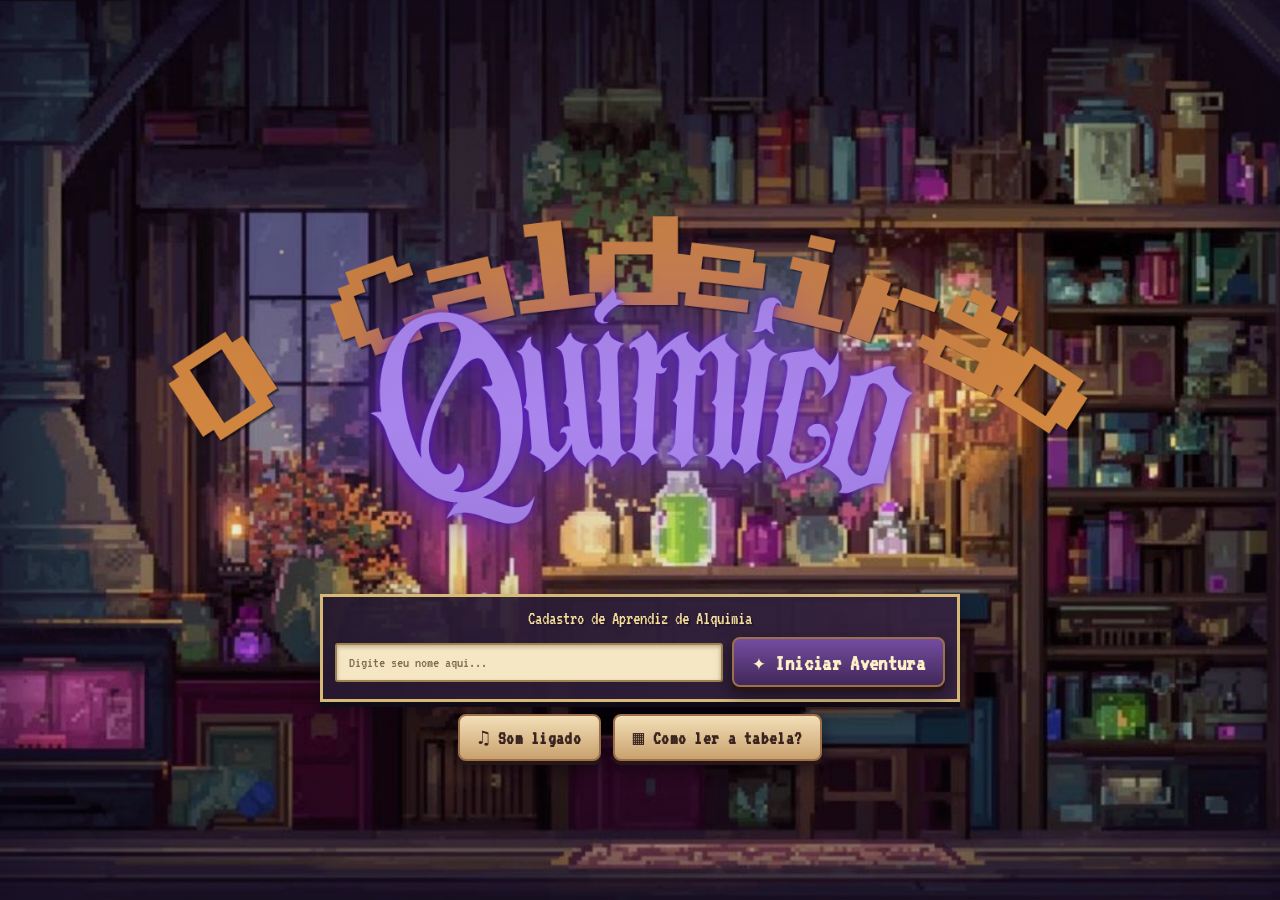
<file: index.html>
<!doctype html>
<html lang="pt-BR">
<head>
  <meta charset="utf-8">
  <meta name="viewport" content="width=device-width, initial-scale=1">
  <meta name="theme-color" content="#17102e">
  <title>O Caldeirão Químico</title>
  <link rel="stylesheet" href="css/main.css">
  <link rel="stylesheet" href="css/story-overrides.css">
  <link rel="stylesheet" href="css/grimoire-layout.css">
  <link rel="stylesheet" href="css/reward-scenes.css?v=closed-layer-fix-20261013">
</head>
<body>
  <main id="app" aria-live="polite"></main>
  <template id="spark-template"><i class="spark" aria-hidden="true"></i></template>
  <script type="module" src="js/app.js?v=closed-layer-fix-20261013"></script>
</body>
</html>
</file>
<file: css/main.css>
@import url('https://fonts.googleapis.com/css2?family=IM+Fell+English:ital@0;1&family=Nunito:wght@500;700;900&family=VT323&display=swap');
:root{--paper:#f1dfb4;--ink:#402a1d;--wine:#633039;--wood:#56351f;--gold:#bd8c3d;--font:'Nunito',system-ui,sans-serif;--book:'IM Fell English',Georgia,serif}*{box-sizing:border-box}body{margin:0;background:#211710;color:var(--ink);font-family:var(--font)}button{font:inherit;cursor:pointer}button:focus-visible{outline:3px solid #f5cc67;outline-offset:3px}.story,.scene{min-height:100svh;overflow:hidden}.scene{position:relative;isolation:isolate;background:radial-gradient(ellipse at 52% 18%,#6b765d,#34483f 39%,#211914 85%)}.scene:after{content:"";position:absolute;z-index:8;inset:0;pointer-events:none;background:radial-gradient(ellipse at 50% 45%,transparent 38%,#120b0790 100%);mix-blend-mode:multiply}.top{position:absolute;z-index:20;top:0;left:0;right:0;display:flex;align-items:center;justify-content:space-between;gap:14px;padding:13px 20px;color:#f6e6bd;text-shadow:0 2px #28160f;font-weight:900}.top button{border:1px solid #d6ac68;background:#41291dbb;border-radius:999px;padding:6px 14px;color:inherit}.chapter-progress{color:#eed17c;letter-spacing:3px}.top button.muted{opacity:.55}.room-art{position:absolute;z-index:0;inset:0;background-image:linear-gradient(#1d171025,#1d171055),url('../static/images/fundo3.png');background-position:center 50%;background-repeat:no-repeat;background-size:cover;filter:saturate(.82) sepia(.12)}.chapter-scene{--chapter-color:#c98cff}.chapter-scene:before{content:"";position:absolute;z-index:0;inset:0;background:radial-gradient(ellipse at 50% 80%,color-mix(in srgb,var(--chapter-color) 17%,transparent),transparent 59%);pointer-events:none;transition:1s}.room-prop{position:absolute;z-index:2;object-fit:contain;mix-blend-mode:multiply;filter:drop-shadow(4px 7px 3px #100a0877);pointer-events:none}.shelf-prop{right:5%;top:5%;width:clamp(120px,18vw,245px);height:44vh}.candles-prop{left:2%;top:4%;width:clamp(85px,13vw,170px);height:39vh}.clock-prop{right:21%;top:6%;width:clamp(54px,8vw,108px);height:18vh}.rose-prop{left:5%;bottom:18%;width:clamp(56px,8vw,105px);height:19vh}.decor-prop{right:5%;bottom:17%;width:clamp(90px,13vw,174px);height:24vh}.broom-prop{right:1%;bottom:24%;width:clamp(70px,9vw,122px);height:30vh;transform:rotate(-16deg)}.pumpkin-prop{left:16%;bottom:8%;width:clamp(48px,6vw,78px);height:13vh}.cauldron-decor{left:41%;bottom:10%;width:clamp(88px,13vw,170px);height:28vh;opacity:.92}.hero{position:absolute;z-index:4;bottom:8%;width:clamp(158px,23vw,305px);height:clamp(158px,23vw,305px);object-fit:contain;mix-blend-mode:multiply;filter:drop-shadow(8px 11px 4px #170e0c85);transition:transform .9s,filter .7s;transform-origin:center bottom}.luna{left:14%;animation:breathe 3s ease-in-out infinite}.guest{right:8%;transform:translateX(55vw) scale(.5);opacity:0}.guest.entered{opacity:1;transform:translateX(0) scale(1);animation:breathe 2.5s ease-in-out infinite}.talking{filter:drop-shadow(0 0 12px #f5d687) drop-shadow(8px 11px 4px #170e0c85)}.story-letter{position:absolute;z-index:6;left:38%;top:28%;width:100px;opacity:0;transform:translateY(30px) rotate(-9deg);transition:.7s;filter:drop-shadow(4px 6px #25150e99)}.story-letter img{width:100%}.story-letter span{position:absolute;inset:36% 4% auto;text-align:center;font:italic 12px var(--book);color:#542d1f}.story-letter.visible{opacity:1;transform:translateY(0) rotate(-9deg);animation:letterFloat 2s 3}.pot-wrap{position:absolute;z-index:5;left:50%;bottom:15%;width:clamp(140px,21vw,255px);height:clamp(140px,21vw,255px);transform:translateX(-50%);transition:transform 1.1s,bottom 1.1s;display:grid;place-items:center}.pot{width:100%;height:100%;object-fit:contain;filter:drop-shadow(0 10px 6px #100a0a99);transition:filter .3s}.pot-wrap.zoom{transform:translateX(-50%) scale(1.2);bottom:17%}.pot.react{animation:shake .16s 4}.pot.success{filter:drop-shadow(0 0 32px #ffe06d) drop-shadow(0 10px 6px #100a0a99)}.pot.fail{filter:drop-shadow(0 0 26px #999)}.bubble{position:absolute;width:12px;height:12px;border-radius:50%;background:#c6e57b;box-shadow:0 0 12px #d7ee90;top:12%;left:34%;animation:bubble 1.7s infinite;pointer-events:none}.bubble-b{left:63%;top:8%;width:17px;height:17px;animation-delay:.8s}.book-button{position:absolute;z-index:7;left:calc(50% + 92px);bottom:31%;width:clamp(48px,7vw,82px);height:clamp(48px,7vw,82px);object-fit:contain;filter:drop-shadow(3px 5px 3px #170e0c);cursor:pointer}.book-ready{animation:bookHop 1s infinite}.book-label{position:absolute;z-index:7;left:calc(50% + 78px);bottom:27%;border:2px solid #59391f;background:#f0d694;color:#402a1d;border-radius:14px;padding:5px 10px;font-weight:900;opacity:0;pointer-events:none;transition:.3s}.book-label.visible{opacity:1;pointer-events:auto}.speech{position:absolute;z-index:12;left:50%;bottom:3%;width:min(760px,88%);transform:translateX(-50%);padding:15px 22px;border:3px solid #8b6238;border-radius:26px 26px 14px;background:linear-gradient(125deg,#f8e9c0,#dfc38b);box-shadow:0 8px #44291a;color:#3d291c;cursor:pointer}.speech:after{content:"";position:absolute;left:20%;top:-20px;border:12px solid transparent;border-bottom-color:#8b6238}.speaker{display:block;font:700 20px var(--book);color:#6d3132}.speech p{margin:4px 0;line-height:1.4;font-weight:700}.next{float:right;font-size:.8rem;color:#82553a}.hidden{display:none!important}.focus .room-prop{filter:blur(2px) brightness(.65);transition:filter .7s}.focus .hero{filter:brightness(.84) drop-shadow(8px 11px 4px #170e0c85)}.focus .pot{filter:drop-shadow(0 0 26px color-mix(in srgb,var(--chapter-color) 85%,white)) drop-shadow(0 10px 6px #100a0a99)}.focus .pot-wrap{transform:translateX(-50%) scale(1.32);bottom:18%}.booklayer,.lesson-overlay{position:absolute;z-index:30;inset:0;display:grid;place-items:center;background:#1e120bd9;opacity:0;pointer-events:none;transition:.35s;backdrop-filter:blur(5px)}.booklayer.open,.lesson-overlay.open{opacity:1;pointer-events:auto}.grimoire,.lesson-book{width:min(1220px,96vw);height:min(780px,94svh);display:grid;grid-template-columns:minmax(280px,.8fr) minmax(480px,1.4fr);transform:scale(.88) translateY(25px);transition:.4s;filter:drop-shadow(12px 15px 12px #110b09)}.open .grimoire,.lesson-overlay.open .lesson-book{transform:scale(1) translateY(0)}.page,.lesson-copy{position:relative;overflow:auto;padding:clamp(19px,3vw,38px);background:linear-gradient(105deg,#e0c389,#f7eac4 12%,#edd7a4 94%,#c49c62);color:#432c1d}.recipe-page,.lesson-copy{border-radius:18px 4px 4px 18px;box-shadow:inset -13px 0 #8d683f}.table-page,.lesson-map{border-radius:4px 18px 18px 4px;box-shadow:inset 13px 0 #8d683f}.page:before,.lesson-copy:before{content:"";position:absolute;inset:0;pointer-events:none;opacity:.16;background:repeating-linear-gradient(0deg,transparent 0 29px,#8b653d 30px 31px)}.page>*{position:relative}.page h2,.lesson-copy h2{font:700 clamp(27px,3vw,42px)/.98 var(--book);color:#642e31;margin:0 0 12px}.page h3{font:700 19px var(--book);margin:20px 0 5px}.eyebrow{margin:0 0 8px;color:#815237;font:italic 15px var(--book)}.ink{font:italic 17px/1.5 var(--book);color:#583a29}.lesson-callout{margin:18px 0;padding:13px 15px;background:#e6c98eaa;border-left:4px solid #8e6336;font:15px/1.5 var(--book)}.chosen{min-height:44px;display:flex;gap:7px;align-items:center;flex-wrap:wrap}.ingredient-chip{border:2px solid #6e4630;border-radius:999px;background:#f1d993;padding:6px 12px;color:#432c1d;font-weight:900}.ingredient-chip small{font-size:17px}.empty-ingredients,.map-hint{font-size:13px;color:#674c36}.pot-mini{height:105px;display:flex;align-items:center;justify-content:center;gap:8px}.pot-mini img{width:95px;height:95px;object-fit:contain}.pot-mini span{margin-left:-20px;margin-top:-20px;padding:8px;border:2px solid #5d4834;border-radius:50%;background:#f5d66e;font-weight:900}.mix{margin-top:8px;border:0;background:#6b3830;color:#f7e5b4;border-radius:7px;padding:12px 18px;font-weight:900;box-shadow:0 4px #40221e}.mix:disabled{opacity:.48;cursor:not-allowed}.close{position:absolute;z-index:2;right:14px;top:10px;border:0;background:#e5c991;color:#704537;border-radius:50%;width:34px;height:34px;font-size:24px}.periodic,.lesson-map{display:grid;grid-template-columns:repeat(18,minmax(20px,1fr));grid-template-rows:repeat(6,minmax(48px,1fr));gap:4px}.periodic{margin:14px 0}.element{min-width:0;position:relative;overflow:hidden;padding:2px;border:1px solid #826444;border-radius:5px;background:linear-gradient(145deg,#fff4ce,var(--family-color) 75%);color:#332418;text-align:center;box-shadow:inset 0 -4px #755b3c55;font-family:var(--book);transition:.15s}.element:hover{z-index:1;transform:scale(1.14);box-shadow:0 4px 9px #49321f77}.element.selected,.element.lesson-selected{outline:3px solid #6e4037;outline-offset:1px;filter:saturate(1.5)}.element .n{display:block;text-align:left;font:8px var(--font)}.element b{display:block;font:bold clamp(13px,1.4vw,19px) var(--book);line-height:1}.element small{display:block;overflow:hidden;white-space:nowrap;text-overflow:ellipsis;font:7px var(--font)}.info{min-height:66px;padding:10px 13px;background:#e6c98eaa;border-left:4px solid #8e6336;font:14px/1.45 var(--book)}.focus-card{position:absolute;z-index:4;right:27%;top:25%;width:112px;height:138px;padding:12px;background:linear-gradient(145deg,#f6e8bd,#d8bd80);border:5px solid #6d5032;box-shadow:5px 8px #1d120e88;text-align:center;transform:scale(.6);opacity:.7;transition:1s}.focus-card.zoomed{transform:scale(1.6);opacity:1;box-shadow:0 0 45px #f8dc73}.focus-card span,.focus-card strong,.focus-card small,.focus-card em{display:block}.focus-card span{text-align:left}.focus-card strong{font:900 53px var(--book)}.focus-card small{font:14px var(--book)}.focus-card em{font:italic 12px var(--book)}.lesson-overlay{z-index:32}.lesson-book{height:min(740px,90svh)}.lesson-copy{padding-top:clamp(30px,5vw,60px)}.lesson-copy p{font:16px/1.6 var(--book)}.lesson-map{padding:30px 22px;align-content:center;background:linear-gradient(105deg,#f1ddae,#d8bd80);grid-template-rows:repeat(6,58px)}.lesson-map .element small{display:none}.story .tutorial-scene{background-color:#314138}.focus .focus-card{z-index:5}.result{position:absolute;z-index:40;inset:0;display:grid;place-items:center;padding:18px;background:#2b160cbb;text-align:center;opacity:0;pointer-events:none;transition:.4s;backdrop-filter:blur(4px)}.result.show{opacity:1;pointer-events:auto}.card{width:min(590px,94vw);max-height:91svh;overflow:auto;padding:clamp(20px,4vw,34px);background:linear-gradient(#f5e7be,#dabc81);border:8px double #805133;box-shadow:0 13px #29150d}.card h2{font:700 clamp(34px,6vw,48px) var(--book);margin:0;color:#672d31}.card p{font:600 16px/1.45 var(--book)}.card button{border:0;border-radius:7px;background:#68362f;color:#fae8b8;padding:12px 17px;font-weight:900;box-shadow:0 4px #351c19}.prize{display:block;margin:7px auto;width:clamp(85px,14vh,130px);height:clamp(85px,14vh,130px);object-fit:contain;filter:drop-shadow(0 7px 6px #613d2a77)}.learning-note{padding:10px;background:#ead3a4;border-radius:8px;font-size:14px!important}.comic-result{height:100px;display:flex;align-items:center;justify-content:center;gap:12px;font:italic 19px var(--book);color:#812f35}.comic-result img{height:95px;max-width:110px;object-fit:contain;filter:drop-shadow(0 5px 4px #51351c55)}.ingredient-fly{position:absolute;z-index:16;left:44%;bottom:38%;width:65px;height:72px;opacity:0;pointer-events:none}.ingredient-fly img{width:100%;height:100%;object-fit:contain}.ingredient-fly b{position:absolute;inset:40% 0 auto;text-align:center;font-weight:900;color:#37241a}.ingredient-fly.fly{animation:ingredientFlight 1s ease-in forwards}.reaction-word{position:absolute;z-index:17;left:47%;bottom:47%;font:900 32px var(--book);color:#ffe585;text-shadow:3px 3px #673527;opacity:0;pointer-events:none}.reaction-word.show{animation:popword .7s}.opening{min-height:100svh}.cover{position:relative;min-height:100svh;overflow:hidden;display:grid;place-items:center;background:linear-gradient(90deg,#20150c66,#20150c11 45%,#20150c66),var(--cover) center/cover}.cover:after{content:"";position:absolute;inset:0;box-shadow:inset 0 0 100px 35px #170d0b99;background:linear-gradient(0deg,#1c110aa0,transparent 65%)}.cover-glow{position:absolute;inset:0;background:radial-gradient(circle at 48% 45%,#f9df8b38,transparent 44%);z-index:1}.title-book{position:relative;z-index:5;width:min(590px,57vw);margin-left:27%;padding:clamp(25px,4vw,45px);text-align:center;color:#4a2a1d;background:linear-gradient(105deg,#d8b979,#f7e7b9 15%,#e5c98e);border:11px double #70442b;box-shadow:11px 12px #24150d,inset 0 0 25px #9a7243;transform:rotate(-1deg)}.title-book p{font:italic 16px var(--book);margin:0}.title-book h1{font:700 clamp(36px,6.5vw,76px)/.82 var(--book);color:#672d31;text-shadow:2px 2px #f5d887;margin:13px 0}.title-book .cover-sub{font:italic 16px var(--book)}.title-book button{display:block;margin:20px auto 10px;padding:13px 22px;border:5px solid #43291b;border-radius:7px;background:linear-gradient(#986037,#62371f);box-shadow:0 5px #2c170d;color:#f8e3a6;font:700 18px var(--book)}.title-book small{font:italic 12px var(--book);color:#674331}.cover-luna{position:absolute;z-index:4;left:4%;bottom:2%;width:min(31vw,370px);height:78vh;display:flex;align-items:end}.cover-luna img{width:100%;height:100%;object-fit:contain;object-position:bottom;mix-blend-mode:multiply;filter:drop-shadow(9px 12px 6px #10080699);animation:breathe 3s infinite}.shelf-prop,.candles-prop,.clock-prop,.rose-prop,.decor-prop,.broom-prop,.pumpkin-prop,.cauldron-decor{transition:filter .6s,transform .6s}.story .tutorial-scene .speech{bottom:4%}.story .tutorial-scene .focus-card{right:27%;top:25%}@keyframes breathe{50%{transform:translateY(-8px)}}@keyframes letterFloat{50%{transform:translateY(-15px) rotate(4deg)}}@keyframes bubble{to{transform:translateY(-60px) scale(.6);opacity:0}}@keyframes bookHop{50%{transform:translateY(-8px) rotate(-8deg)}}@keyframes shake{25%,75%{transform:rotate(-5deg)}50%{transform:rotate(5deg)}}@keyframes ingredientFlight{0%{opacity:0;transform:translate(-150px,45px) scale(.4)}20%{opacity:1;transform:translate(-90px,-10px) scale(1.1)}65%{opacity:1;transform:translate(10px,-60px)}100%{opacity:0;transform:translate(0,45px) scale(.3)}}@keyframes popword{25%{opacity:1;transform:scale(1.3) rotate(-8deg)}100%{opacity:0;transform:translateY(-40px)}}
@media(max-width:800px){.top{padding:10px 12px;font-size:12px}.room-art{background-size:auto 100%;background-position:center}.hero{width:clamp(125px,32vw,225px);height:clamp(125px,32vw,225px);bottom:14%}.luna{left:1%}.guest{right:1%}.pot-wrap{bottom:20%;width:clamp(125px,37vw,210px);height:clamp(125px,37vw,210px)}.pot-wrap.zoom,.focus .pot-wrap{bottom:21%}.cauldron-decor{display:none}.book-button{left:calc(50% + 55px);bottom:35%}.book-label{left:calc(50% + 41px);bottom:31%;font-size:12px}.speech{bottom:2%;width:95%;padding:13px 15px}.speech p{font-size:14px}.grimoire,.lesson-book{width:98vw;height:96svh;grid-template-columns:1fr;grid-template-rows:minmax(235px,.78fr) minmax(370px,1.22fr)}.page,.lesson-copy{border-radius:14px 14px 3px 3px!important;padding:18px 18px 14px;box-shadow:inset 0 -9px #8d683f}.table-page,.lesson-map{border-radius:3px 3px 14px 14px!important;padding:16px;box-shadow:inset 0 9px #8d683f}.page h2{font-size:27px}.ink{font-size:14px;margin:5px 0}.lesson-callout{margin:8px 0;padding:8px;font-size:13px}.page h3{margin:9px 0 3px}.pot-mini{height:64px;position:absolute;right:18px;bottom:46px}.pot-mini img{width:64px;height:64px}.recipe-page .mix{position:absolute;bottom:19px;left:18px}.chosen{max-width:57%;min-height:34px}.periodic,.lesson-map{gap:3px;grid-template-rows:repeat(6,minmax(39px,1fr));margin:8px 0}.element small{font-size:6px}.element b{font-size:14px}.element .n{font-size:7px}.info{min-height:50px;font-size:12px;padding:7px}.lesson-map{padding:16px 10px;grid-template-rows:repeat(6,46px)}.focus-card{top:22%;right:25%;transform:scale(.55)}.focus-card.zoomed{transform:scale(1.2)}.cover{background-position:42% center}.title-book{width:min(500px,78vw);margin:0 0 18vh 12vw;padding:24px 14px}.cover-luna{left:-9%;bottom:0;width:49vw;height:56vh}.title-book h1{font-size:clamp(34px,9vw,55px)}.shelf-prop{right:1%;top:2%;width:24vw;height:26vh}.candles-prop{left:-4%;height:23vh}.decor-prop{right:-2%;bottom:18%;width:18vw;height:17vh}.broom-prop{right:-2%;bottom:27%;width:14vw;height:22vh}.clock-prop{right:24%;height:12vh}.rose-prop{left:0;bottom:18%;width:14vw;height:12vh}.pumpkin-prop{left:14%;bottom:12%}.story-letter{left:37%;top:23%;width:68px}}
@media(max-height:680px) and (min-width:801px){.grimoire,.lesson-book{height:96svh}.page{padding:19px}.periodic{grid-template-rows:repeat(6,minmax(39px,1fr))}.periodic .element small{font-size:6px}.hero{bottom:2%}.pot-wrap{bottom:5%}.speech{padding:10px 20px}.room-prop{opacity:.82}}
@media(prefers-reduced-motion:reduce){*,*:before,*:after{animation-duration:.01ms!important;animation-iteration-count:1!important;scroll-behavior:auto!important;transition-duration:.01ms!important}}

/* The grimoire icon is a real, independently clickable control. */
.book-button{position:absolute;z-index:9999;left:calc(50% + 92px);bottom:31%;width:clamp(48px,7vw,82px);height:clamp(48px,7vw,82px);display:grid;place-items:center;padding:0;border:0;background:transparent;filter:none;cursor:pointer;pointer-events:auto}
.book-button img{width:100%;height:100%;object-fit:contain;filter:drop-shadow(3px 5px 3px #170e0c);pointer-events:none}
.book-label{z-index:9999;pointer-events:auto}
.failure-effect{pointer-events:none}
.speech{pointer-events:auto}
.scene.book-open #book,.scene.book-open #book-label{display:none!important}
.chapter-scene #book,.chapter-scene #book-label{visibility:hidden;pointer-events:none}
.chapter-scene.controls-ready[data-game-state="ready"] #book,.chapter-scene.controls-ready[data-game-state="ready"] #book-label{visibility:visible;pointer-events:auto}
@media(max-width:800px){.book-button{left:calc(50% + 55px);bottom:35%}}
</file>
<file: css/story-overrides.css>
.cover{background:#211711 url('../static/images/frontpage.png') center/cover no-repeat}
.cover:after{background:linear-gradient(90deg,#130b0a22,transparent 40%,#130b0a22);box-shadow:inset 0 0 90px 15px #10090766}
.cover-controls{position:absolute;z-index:7;right:5%;bottom:7%;display:flex;flex-wrap:wrap;justify-content:flex-end;gap:10px;width:min(480px,90vw)}
.cover-controls button{border:3px solid #70442b;border-radius:8px;padding:12px 17px;background:linear-gradient(#f4e5bc,#d7b97c);color:#492b1d;font-weight:900;box-shadow:0 5px #26150f;transition:transform .18s,filter .18s}
.cover-controls button:hover{transform:translateY(-3px);filter:brightness(1.1)}
.cover-controls .start-button{background:linear-gradient(#9e6838,#62371f);color:#f8e3a6;font:900 19px var(--book)}
.cover-caption{position:absolute;z-index:6;left:5%;bottom:5%;color:#f2dda9;font:italic 17px var(--book);text-shadow:0 2px 8px #100907}
.cover-lesson{position:absolute;z-index:20;inset:0;display:grid;place-items:center;background:#160f0ed9;opacity:0;pointer-events:none;transition:.25s}
.cover-lesson.visible{opacity:1;pointer-events:auto}
.cover-lesson-card{position:relative;width:min(520px,92vw);padding:34px 38px 24px;border:9px double #70442b;background:linear-gradient(110deg,#f6e8c5,#dbc28c);box-shadow:9px 12px #160e0e;color:#432c1d}
.cover-lesson-card h2{margin:0 0 14px;font:700 34px var(--book);color:#642e31}
.cover-lesson-card p{font:16px/1.45 var(--book)}
.sample-element{float:right;width:86px;height:105px;margin:4px 0 8px 15px;padding:7px;background:linear-gradient(145deg,#fff2cc,#b9a4d2);border:2px solid #73583d;box-shadow:inset 0 -5px #73583d55}
.sample-element span,.sample-element b,.sample-element small,.sample-element em{display:block}.sample-element span{text-align:left;font-size:11px}.sample-element b{text-align:center;font:900 39px var(--book)}.sample-element small{text-align:center;font:12px var(--book)}.sample-element em{text-align:center;font:italic 10px var(--book)}
.courier.entered{animation:courierArrive 1s cubic-bezier(.15,.8,.25,1) both,breathe 2.5s 1s infinite}
.courier.entered{right:22%;bottom:20%;width:clamp(135px,19vw,245px);height:clamp(135px,19vw,245px)}
.story-letter{z-index:7;mix-blend-mode:multiply}
.story-letter.in-hand{left:31%;top:auto;bottom:38%;width:54px;opacity:1;transform:rotate(-18deg);animation:letterHand 1.1s ease-out both}
.luna.holding-letter{transform:translateY(-5px) rotate(-2deg)}
.candles-prop{display:none}
.shelf-prop{right:3%;top:6%;width:clamp(95px,12vw,155px);height:28vh}
.decor-prop{right:6%;bottom:20%;width:clamp(62px,8vw,105px);height:16vh}
.broom-prop{right:1%;bottom:23%;width:clamp(54px,7vw,90px);height:21vh}
.clock-prop{right:19%;top:7%;width:clamp(48px,6vw,78px);height:12vh}
.rose-prop{left:4%;bottom:20%;width:clamp(45px,6vw,76px);height:13vh}
.hero,.room-prop,.cover-luna img{mix-blend-mode:normal}
.hero:not(.courier),.room-prop,.cover-luna img{filter:drop-shadow(4px 7px 4px #130b0a88)}
.tutorial-scene .room-art{background-image:linear-gradient(#160f0825,#160f0838),url('../static/images/fundo3.png');background-size:cover;background-position:center 54%;filter:saturate(.96) sepia(.08) brightness(.88)}
.tutorial-scene .room-prop{display:none}
.tutorial-scene .luna{left:0;bottom:16%;width:min(58vw,680px);height:min(78vh,620px)}
.tutorial-scene .guest{display:none}
.cover{min-height:100svh;background:linear-gradient(90deg,#20150c55,#20150c08 48%,#20150c55),url('../static/images/fundo3.png') center 54%/cover no-repeat;isolation:isolate;display:block}
.cover:after{z-index:1;background:radial-gradient(ellipse at 50% 45%,transparent 28%,#120b0780 100%),linear-gradient(0deg,#160d0b88,transparent 62%);box-shadow:none}
.cover-ambience{position:absolute;inset:0;z-index:2;pointer-events:none;overflow:hidden}
.cover-brand{position:absolute;z-index:5;left:50%;top:7%;width:min(680px,55vw);transform:translateX(-50%);padding:clamp(14px,2.1vw,28px) 22px 18px;text-align:center;color:#f6e8c5;text-shadow:0 3px 8px #21120e,0 1px 2px #21120e}
.cover-kicker{margin:0 0 2px;font:italic clamp(15px,1.7vw,21px) var(--book);letter-spacing:.06em;color:#ead7ad}
.cover-brand h1{display:grid;margin:0;font:700 clamp(40px,6.3vw,78px)/.88 var(--book);letter-spacing:.04em;color:#f5e2b5;text-shadow:0 4px 0 #482a20,0 7px 15px #160c08}
.chemical-word{color:#ffe8a1;animation:chemicalGlow 2.3s ease-in-out infinite alternate}
.cover-sub{margin:8px 0 15px;font:italic clamp(14px,1.55vw,19px) var(--book);color:#f1dfb8}
.cover-controls{position:static;display:flex;justify-content:center;align-items:center;flex-wrap:wrap;gap:10px;width:100%}
.cover-controls button{padding:10px 17px;border:2px solid #76503a;border-radius:7px;background:linear-gradient(#f5e8c4,#d9bc81);color:#472c1f;font:800 15px 'Nunito',system-ui,sans-serif;letter-spacing:.025em;box-shadow:0 4px 0 #29170f,0 7px 13px #150a0880;transition:transform .2s,filter .2s}
.cover-controls button:hover{transform:translateY(-3px);filter:brightness(1.12)}
.cover-controls .start-button{background:linear-gradient(#9c6940,#67402a);color:#ffebba;font:900 17px 'Nunito',system-ui,sans-serif}
.cover-controls button:disabled{opacity:.6}
.cover-house{position:absolute;z-index:2;left:5%;bottom:-3%;width:min(32vw,440px);height:min(68vh,560px);object-fit:contain;object-position:bottom;filter:drop-shadow(0 12px 13px #100905a8);animation:houseFloat 4.5s ease-in-out infinite;transform-origin:52% 74%}
.cover-luna{position:absolute;z-index:3;right:7%;bottom:-3%;width:min(26vw,360px);height:min(68vh,550px);object-fit:contain;object-position:bottom;filter:drop-shadow(0 10px 9px #170d0b99);animation:breathe 3s ease-in-out infinite}
.cover-moon{position:absolute;z-index:1;left:13%;top:23%;width:clamp(74px,10vw,142px);height:auto;object-fit:contain;filter:drop-shadow(0 0 16px #f6d77999);animation:moonPass 24s ease-in-out infinite alternate}
.clock-mount{position:absolute;z-index:1;top:21%;right:25%;width:clamp(62px,7.5vw,100px);aspect-ratio:1;border:5px ridge #67472d;border-radius:50%;background:#b2925a;box-shadow:0 4px 9px #1b0f0c99;display:grid;place-items:center;overflow:hidden}
.cover-clock{width:91%;height:91%;object-fit:contain;animation:clockTurn 18s linear infinite}
.cover.zooming .cover-house{animation:none;transform:scale(4.5) translate(13%,2%);filter:brightness(1.12) drop-shadow(0 0 40px #ffe69b);}
.cover.zooming .cover-luna,.cover.zooming .cover-brand,.cover.zooming .cover-moon,.cover.zooming .clock-mount{opacity:0;transition:opacity .55s ease}
.cover.zooming:before{content:"";position:absolute;z-index:4;inset:0;background:url('../static/images/fundo3.png') center/cover;animation:roomZoom 1.05s ease-in forwards}
.cover.zooming .cover-house{transition:transform 1.05s cubic-bezier(.4,0,.2,1),filter .8s}
.tutorial-scene .luna{left:-2%;bottom:12%;width:min(67vw,780px);height:min(85vh,700px)}
.tutorial-scene .focus-card{right:25%;top:17%;transform:scale(.78)}
@keyframes chemicalGlow{from{filter:drop-shadow(0 0 3px #ffd775) drop-shadow(0 2px 2px #482a20)}to{filter:drop-shadow(0 0 9px #ffe797) drop-shadow(0 0 24px #e4b84e) drop-shadow(0 2px 2px #482a20)}}
@keyframes moonPass{0%{transform:translate(0,12px)}45%{transform:translate(15vw,-12px)}100%{transform:translate(29vw,7px)}}
@keyframes clockTurn{to{transform:rotate(360deg)}}
@keyframes houseFloat{50%{transform:translateY(-6px)}}
@keyframes roomZoom{from{transform:scale(1);opacity:0}to{transform:scale(1.18);opacity:.92}}
@media(max-width:800px){.cover{background-position:48% center}.cover-brand{top:8%;width:94%;padding:12px 7px}.cover-brand h1{font-size:clamp(37px,10vw,56px)}.cover-sub{margin:5px 0 11px}.cover-controls{gap:7px}.cover-controls button{padding:9px 11px;font-size:12px}.cover-controls .start-button{font-size:14px}.cover-house{left:-6%;bottom:0;width:57vw;height:48vh}.cover-luna{right:-7%;bottom:0;width:49vw;height:49vh}.cover-moon{left:9%;top:30%;width:18vw}.clock-mount{top:25%;right:20%;width:54px;border-width:3px}.tutorial-scene .luna{left:-7%;bottom:23%;width:min(88vw,500px);height:min(67vh,470px)}}
.cover.zooming:before{z-index:0}.cover.zooming .cover-house{z-index:6}
.tutorial-scene .focus-card{right:27%;top:18%;width:152px;height:184px;transform:scale(.72)}
.tutorial-scene .focus-card.zoomed{transform:scale(1.25)}
.tutorial-scene .shelf-prop{right:4%;top:6%;width:clamp(90px,13vw,165px);height:28vh}
.tutorial-scene .decor-prop{right:7%;bottom:20%;width:clamp(66px,9vw,110px);height:18vh}
.tutorial-scene .broom-prop{right:1%;bottom:22%;width:clamp(52px,7vw,85px);height:20vh}
.booklayer.open{display:block;z-index:30;opacity:1;pointer-events:none;background:linear-gradient(90deg,transparent 0 52%,#1e120b40 64%,#1e120bd9 100%);backdrop-filter:none}
.booklayer .grimoire{position:absolute;top:0;right:0;width:min(670px,48vw);height:100%;display:block;transform:translateX(100%);transition:transform .42s cubic-bezier(.2,.8,.2,1);filter:drop-shadow(-12px 0 22px #110b0980);pointer-events:auto}
.booklayer.open .grimoire{transform:translateX(0)}
.booklayer .recipe-page{display:none}
.booklayer .table-page{height:100%;overflow:auto;padding:clamp(24px,3vw,42px) clamp(18px,2.5vw,34px);border-radius:22px 0 0 22px;box-shadow:inset 11px 0 #8d683f;background:linear-gradient(105deg,#d4b782,#f7eac4 12%,#edd7a4 94%,#c49c62)}
.booklayer .table-page h2{padding-right:30px}
.booklayer .close{right:auto;left:20px;top:18px}
.booklayer .periodic{grid-template-rows:repeat(6,minmax(55px,1fr));gap:4px}
.booklayer .element small{font-size:7px}
.chapter-scene.book-open .pot-wrap{left:40%;transform:translateX(-50%) scale(1.12)}
.chapter-scene.book-open .ingredient-tray{left:40%}
.chapter-scene.book-open .outside-mix{left:40%}
.chapter-scene.book-open .outside-mix{z-index:35}
.ingredient-tray{position:absolute;z-index:10;left:50%;bottom:40%;transform:translateX(-50%);display:flex;gap:7px;min-height:40px;pointer-events:auto}
.ingredient-tag{width:48px;height:42px;border:2px solid #69472d;border-radius:9px;background:linear-gradient(#faeab8,#d7ae66);box-shadow:0 4px #342018;color:#432c1d;font:900 16px var(--book)}
.ingredient-tag small{font:900 15px var(--font)}
.outside-mix{position:absolute;z-index:11;left:50%;bottom:5%;transform:translateX(-50%);min-width:168px;padding:13px 20px;border:3px solid #4c3021;border-radius:8px;background:linear-gradient(#8b5740,#62352d);box-shadow:0 5px #2e1916;color:#fae8b8;font:900 17px var(--book);transition:filter .2s,transform .2s}
.outside-mix:disabled{opacity:.48;cursor:not-allowed}
.outside-mix.ready{animation:mixGlow 1.5s infinite alternate}
.ingredient-fly{position:fixed;z-index:60;left:0;top:0;width:62px;height:72px;opacity:0;pointer-events:none}
.reaction-word{position:fixed;z-index:61;left:50%;bottom:41%}
@keyframes mixGlow{to{filter:brightness(1.35);transform:translateX(-50%) translateY(-3px)}}
@keyframes courierArrive{0%{opacity:0;transform:translate(18vw,8vh) scale(.3) rotate(9deg)}60%{opacity:1;transform:translate(-1vw,-2vh) scale(1.04) rotate(-3deg)}100%{opacity:1;transform:translate(0,0) scale(1)}}
@keyframes letterHand{0%{left:65%;top:49%;bottom:auto;opacity:1;transform:translateY(-8px) rotate(12deg) scale(.86)}55%{left:48%;top:39%;bottom:auto;opacity:1;transform:translateY(-15px) rotate(4deg) scale(1)}100%{left:31%;top:auto;bottom:38%;opacity:1;transform:rotate(-18deg) scale(.92)}}
@media(max-width:800px){.cover{background-position:48% center}.cover-controls{right:4%;bottom:7%;width:92%;justify-content:center;gap:7px}.cover-controls button{padding:9px 11px;font-size:12px}.cover-controls .start-button{font-size:15px}.cover-caption{left:0;right:0;bottom:auto;top:7%;text-align:center;font-size:14px}.cover-lesson-card{padding:28px 24px 20px}.story-letter.in-hand{left:32%;bottom:42%;width:43px}.tutorial-scene .luna{left:-7%;bottom:23%;width:min(82vw,440px);height:min(60vh,410px)}.tutorial-scene .focus-card{right:13%;top:15%;width:118px;height:145px}.tutorial-scene .focus-card.zoomed{transform:scale(1.12)}.tutorial-scene .speech{bottom:2%}.booklayer.open{background:linear-gradient(90deg,transparent 0 16%,#1e120b42 27%,#1e120bd9 100%)}.booklayer .grimoire{width:min(390px,78vw);height:100%}.booklayer .table-page{padding:38px 12px 14px;border-radius:18px 0 0 18px}.booklayer .table-page h2{font-size:23px}.booklayer .table-page .eyebrow{font-size:12px}.booklayer .ink{font-size:13px}.booklayer .map-hint{font-size:11px}.booklayer .periodic{grid-template-rows:repeat(6,minmax(37px,1fr));gap:2px;margin:8px 0}.booklayer .element{padding:1px}.booklayer .element .n{font-size:6px}.booklayer .element b{font-size:12px}.booklayer .element small{font-size:5px}.booklayer .info{min-height:60px;font-size:11px;padding:7px}.chapter-scene.book-open .pot-wrap{left:12%;bottom:22%;width:112px;height:112px;transform:translateX(-50%)}.chapter-scene.book-open .ingredient-tray{left:12%;bottom:37%;gap:3px}.chapter-scene.book-open .ingredient-tag{width:34px;height:33px;font-size:13px}.chapter-scene.book-open .outside-mix{left:12%;bottom:11%;min-width:105px;padding:8px 10px;font-size:13px}.book-button{z-index:32}}
@media(max-width:800px){.cover-controls{position:static;right:auto;bottom:auto;width:100%;justify-content:center}.cover-caption{display:none}.cover-brand{left:50%;top:8%;margin:0;transform:translateX(-50%)}.cover-house{left:-6%;bottom:0;width:57vw;height:48vh}.cover-luna{right:-7%;bottom:0;width:49vw;height:49vh}.tutorial-scene .luna{left:-7%;bottom:23%;width:min(88vw,500px);height:min(67vh,470px)}}
.cover-controls{position:static;right:auto;bottom:auto;justify-content:center;width:100%}.cover-caption{display:none}
@media(max-height:620px) and (min-width:801px){.cover-brand{top:3%;padding:8px 16px}.cover-brand h1{font-size:clamp(38px,5vw,60px)}.cover-house,.cover-luna{height:58vh}}
.cover{display:block;min-height:100svh;background:#17111f;isolation:isolate}
.cover:after{z-index:1;pointer-events:none;box-shadow:inset 0 0 95px 15px #100a1e99;background:linear-gradient(180deg,#0d091522 0%,transparent 47%,#120b1b44 100%)}
.cover-bg{position:absolute;z-index:0;inset:0;background:url('../static/images/frontpage.png') center/cover no-repeat;transform:scale(1.005);transition:transform 1.05s cubic-bezier(.2,.75,.18,1),filter .8s}
.cover-glints{position:absolute;z-index:2;inset:0;pointer-events:none;opacity:.5;background:radial-gradient(circle at 22% 28%,#ffe4a2 0 1px,transparent 3px),radial-gradient(circle at 73% 24%,#fff0bd 0 1px,transparent 3px),radial-gradient(circle at 82% 53%,#e9b9ff 0 1px,transparent 3px),radial-gradient(circle at 29% 66%,#ffe4a2 0 1px,transparent 3px),radial-gradient(circle at 62% 75%,#fff0bd 0 1px,transparent 3px);animation:glintsBreathe 4.2s ease-in-out infinite alternate}
.cover-glints:after{content:"";position:absolute;inset:0;background:radial-gradient(ellipse at 50% 39%,#d792ff25,transparent 38%);animation:logoAura 3.2s ease-in-out infinite alternate}
.cover-controls{position:absolute;z-index:4;top:66%;left:50%;right:auto;bottom:auto;transform:translateX(-50%);display:flex;justify-content:center;flex-wrap:wrap;gap:12px;width:min(640px,92vw)}
.cover-controls button{padding:10px 18px;border:2px solid #9b704b;border-radius:8px;background:linear-gradient(#f3dfb8,#c9a16d);color:#39231f;font:700 17px var(--book);letter-spacing:.02em;box-shadow:0 4px 0 #281617,0 7px 16px #08050c99;transition:transform .2s,filter .2s}
.cover-controls button:hover{transform:translateY(-3px);filter:brightness(1.12)}
.cover-controls .start-button{background:linear-gradient(#754ca0,#412859);color:#fff0c7;font:700 19px var(--book)}
.cover.zooming .cover-bg{transform:scale(1.2);filter:brightness(1.25) saturate(1.12)}
.cover.zooming .cover-glints,.cover.zooming .cover-controls{opacity:0;transition:opacity .42s ease}
.chapter-scene .room-prop{display:none}
.chapter-scene .hero.giant{right:3%;bottom:11%;width:clamp(290px,39vw,500px);height:clamp(290px,39vw,500px)}
.chapter-transition{position:absolute;z-index:28;inset:0;display:grid;place-items:center;background:radial-gradient(circle,#744e9c 0,#2c1b39 45%,#120d14 100%);color:#fae9c1;font:italic clamp(24px,4vw,42px) var(--book);animation:chapterCurtain .85s ease-in both}
.chapter-transition span{text-shadow:0 0 18px #eed18c;animation:chapterTitle .85s ease both}
@keyframes glintsBreathe{from{opacity:.22;filter:brightness(.85)}to{opacity:.78;filter:brightness(1.3)}}
@keyframes logoAura{from{opacity:.2}to{opacity:.8}}
@keyframes chapterCurtain{0%{opacity:0}18%,78%{opacity:1}100%{opacity:0}}
@keyframes chapterTitle{0%{opacity:0;transform:scale(.8)}30%,72%{opacity:1;transform:scale(1)}100%{opacity:0;transform:scale(1.12)}}
@media(max-width:800px){.cover-bg{background-position:center;background-size:cover}.cover-controls{top:66%;width:94%;gap:7px}.cover-controls button{padding:9px 12px;font-size:14px}.cover-controls .start-button{font-size:16px}.chapter-scene .hero.giant{right:-9%;bottom:18%;width:clamp(270px,67vw,390px);height:clamp(270px,67vw,390px)}}
.chapter-scene .luna{left:7%;bottom:10%;width:clamp(280px,31vw,420px);height:clamp(280px,31vw,420px)}
.hero,.arrival-guest img{image-rendering:pixelated}
.chapter-scene .guest:not(.courier){right:7%;bottom:10%;width:clamp(275px,31vw,420px);height:clamp(275px,31vw,420px)}
.chapter-scene .guest.giant{right:4%;bottom:8%;width:clamp(390px,45vw,570px);height:clamp(390px,45vw,570px)}
.chapter-scene .courier.entered{right:18%;bottom:10%;width:clamp(230px,25vw,340px);height:clamp(230px,25vw,340px)}
.chapter-scene .guest.arriving:not(.courier):not(.giant){animation:guestWalkIn 1.25s cubic-bezier(.18,.8,.24,1) both}
.chapter-scene .guest.giant:not(.entered){transform:translateX(-65vw) scale(.55);opacity:0}
.chapter-scene .guest.arriving.giant{animation:mummyWalkIn 1.55s steps(9,end) both}
.speech.speech-luna,.speech.speech-guest{z-index:13;width:min(390px,43vw);padding:13px 17px;border-radius:20px 20px 6px 20px;box-shadow:0 6px #44291a,0 8px 20px #180d0baa}
.speech.speech-luna:after,.speech.speech-guest:after{left:35px;top:auto;bottom:-21px;border:11px solid transparent;border-top-color:#8b6238;border-bottom-color:transparent}
.speech.speech-narrator{z-index:13;padding:12px 18px;border-radius:22px 22px 8px 22px;background:linear-gradient(125deg,#f8e9c0ed,#dfc38bed);box-shadow:0 5px #44291a}
.speech.speech-narrator:after{display:none}
.chapter-transition{z-index:50;display:block;background:radial-gradient(ellipse at 50% 45%,#615138,#281b2d 57%,#100b15 100%);overflow:hidden}
.arrival-stage{position:absolute;inset:0;background:linear-gradient(#130e2344,#140d1880),url('../static/images/fundo3.png') center/cover;overflow:hidden}
.arrival-house{position:absolute;right:9%;bottom:7%;width:clamp(260px,39vw,530px);height:76vh;object-fit:contain;object-position:bottom;filter:drop-shadow(0 12px 16px #100905aa);animation:houseArrival 1.9s ease both}
.arrival-door{position:absolute;right:calc(9% + clamp(115px,17vw,230px));bottom:16%;width:clamp(48px,7vw,92px);height:clamp(72px,11vw,132px);border-radius:50% 50% 12px 12px;background:#ffd87a;opacity:0;filter:blur(20px);animation:doorWelcome 1.8s 1.05s ease-in-out both}
.arrival-caption{position:absolute;z-index:3;left:50%;top:9%;transform:translateX(-50%);color:#ffedc5;font:italic clamp(19px,2.7vw,32px) var(--book);text-shadow:0 2px 9px #1b1024;white-space:nowrap;animation:captionFade 1.8s ease both}
.arrival-guest{position:absolute;z-index:2;left:4%;bottom:8%;width:clamp(230px,30vw,390px);height:69vh;display:grid;place-items:end center;animation:guestHouseWalk 1.85s cubic-bezier(.2,.68,.2,1) both;transform-origin:center bottom}
.arrival-guest img{width:100%;height:100%;object-fit:contain;object-position:bottom;filter:drop-shadow(0 9px 12px #110a0ca8)}
.arrival-guest.arrival-mummy{width:clamp(330px,43vw,570px);height:83vh;animation:mummyHouseWalk 1.85s steps(11,end) both}
.arrival-vampire img{opacity:0;animation:vampireReveal 1.9s 0s ease-in-out both}
.arrival-bat{position:absolute;z-index:2;left:0;top:16%;width:clamp(75px,12vw,145px);height:auto;filter:drop-shadow(0 0 12px #cca9f0);animation:batFlight 1.25s ease-in both}
.arrival-vampire{left:auto;right:18%;bottom:8%;width:clamp(220px,29vw,370px);height:70vh;animation:none}
.arrival-vampire img{transform-origin:50% 55%}
.transition-title{position:absolute;z-index:4;left:50%;bottom:5%;transform:translateX(-50%);color:#ffe8b4;font:italic clamp(22px,3.4vw,40px) var(--book);text-shadow:0 3px 14px #1b0d22;white-space:nowrap;animation:titleArrival 1.95s ease both}
@keyframes guestWalkIn{0%{opacity:0;transform:translate(34vw,3vh) scale(.4) rotate(8deg)}58%{opacity:1;transform:translate(-1vw,-1vh) scale(1.04) rotate(-3deg)}78%{transform:translate(0,0) scale(.97)}100%{opacity:1;transform:translate(0,0) scale(1)}}
@keyframes mummyWalkIn{0%{opacity:0;transform:translateX(-66vw) scale(.55)}72%{opacity:1;transform:translateX(1vw) scale(1.02)}100%{opacity:1;transform:translateX(0) scale(1)}}
@keyframes guestHouseWalk{0%{opacity:0;transform:translate(-36vw,2vh) scale(.55)}55%{opacity:1;transform:translate(15vw,-1vh) scale(1.02)}75%{transform:translate(13vw,0) scale(.98)}100%{opacity:1;transform:translate(14vw,0) scale(1)}}
@keyframes mummyHouseWalk{0%{opacity:0;transform:translate(-38vw,0) scale(.55)}30%{opacity:1}78%{transform:translate(43vw,0) scale(1.02)}100%{opacity:1;transform:translate(43vw,0) scale(1)}}
@keyframes batFlight{0%{opacity:0;transform:translate(-28vw,18vh) rotate(-14deg) scale(.35)}22%{opacity:1}70%{opacity:1;transform:translate(46vw,12vh) rotate(12deg) scale(1.05)}100%{opacity:0;transform:translate(54vw,13vh) rotate(-5deg) scale(.15)}}
@keyframes vampireReveal{0%,56%{opacity:0;transform:scale(.08) rotate(-25deg);filter:brightness(3) drop-shadow(0 0 35px #e7c8ff)}76%{opacity:1;transform:scale(1.12) rotate(5deg);filter:brightness(1.3) drop-shadow(0 0 23px #c69be8)}100%{opacity:1;transform:scale(1) rotate(0);filter:drop-shadow(0 9px 12px #110a0ca8)}}
@keyframes houseArrival{0%,100%{transform:scale(1)}55%{transform:scale(1.06)}}
@keyframes doorWelcome{0%,35%{opacity:0;transform:scale(.4)}65%,100%{opacity:.75;transform:scale(1)}}
@keyframes captionFade{0%,10%{opacity:0;transform:translate(-50%,10px)}25%,78%{opacity:1;transform:translate(-50%,0)}100%{opacity:0}}
@keyframes titleArrival{0%,22%{opacity:0;transform:translate(-50%,10px)}45%,78%{opacity:1;transform:translate(-50%,0)}100%{opacity:0;transform:translate(-50%,-8px)}}
@media(max-width:800px){.chapter-scene .luna{left:-5%;bottom:14%;width:clamp(225px,49vw,300px);height:clamp(225px,49vw,300px)}.chapter-scene .guest:not(.courier){right:-4%;bottom:14%;width:clamp(230px,49vw,300px);height:clamp(230px,49vw,300px)}.chapter-scene .guest.giant{right:-8%;bottom:14%;width:clamp(300px,72vw,420px);height:clamp(300px,72vw,420px)}.speech.speech-luna,.speech.speech-guest{width:min(340px,82vw);padding:10px 13px}.arrival-house{right:-3%;bottom:9%;width:73vw;height:54vh}.arrival-door{right:calc(14% + 24vw);bottom:17%;width:48px;height:69px}.arrival-caption{top:14%;width:96%;text-align:center;white-space:normal}.arrival-guest{left:-9%;bottom:10%;width:53vw;height:45vh}.arrival-guest.arrival-mummy{width:72vw;height:59vh}.arrival-vampire{right:1%;bottom:10%;width:54vw;height:48vh}.transition-title{bottom:4%;width:100%;text-align:center}.chapter-transition.transition-chapter-4 .arrival-mummy{animation:mummyHouseWalk 1.85s steps(11,end) both}}

/* Cinematic potion outcomes and a soft scene-to-scene reveal. */
.mix-cinematic{position:fixed;z-index:100;inset:0;display:none;overflow:hidden;pointer-events:auto}
.mix-cinematic.show{display:block}
.mix-cinematic.success{background:radial-gradient(ellipse at 55% 52%,#ffd87940,transparent 52%);pointer-events:none}
.success-aura{position:absolute;inset:0;background:radial-gradient(circle at 52% 52%,#fff7c5aa 0, #e5c07952 12%,transparent 45%);animation:successAura 1.25s ease-out both}
.success-message{position:absolute;z-index:2;left:50%;top:13%;margin:0;transform:translateX(-50%);padding:9px 22px;border:1px solid #ffe8a8;border-radius:999px;background:#38233bdc;color:#fff1c5;font:italic clamp(23px,4vw,42px) var(--book);text-shadow:0 0 18px #ffd96d;white-space:nowrap;animation:successMessage .6s ease-out both}
.element-comet{position:fixed;z-index:3;display:grid;place-items:center;width:72px;height:82px;padding:5px;border:2px solid #f5d889;border-radius:14px 14px 21px 21px;background:linear-gradient(#fff2c9,#c39b58);box-shadow:0 0 14px #fff3b0,0 0 30px #e5b65b;color:#3a281c;text-align:center}
.element-comet b{font:900 28px var(--book)}.element-comet small{max-width:60px;overflow:hidden;text-overflow:ellipsis;white-space:nowrap;font:700 9px var(--font)}
.celebration-sparkles{position:fixed;z-index:1;left:50%;top:43%;color:#fff0a6;font:normal clamp(42px,9vw,100px) var(--book);text-shadow:0 0 20px #ffdf7a;animation:sparkleCelebrate 1s ease-out both}
.hero.celebrate{animation:characterCelebrate .42s ease-in-out 2!important;filter:drop-shadow(0 0 22px #ffe69b)!important}
.scene-reveal{position:absolute;z-index:42;inset:0;background:#100b16;animation:sceneUnveil .95s cubic-bezier(.65,0,.35,1) both;pointer-events:none}
.chapter-transition{animation:videoCurtain 2.85s ease-in both}
.arrival-house{animation-duration:2.8s}.arrival-door{animation-duration:2.55s}.arrival-caption{animation-duration:2.7s}.arrival-guest{animation-duration:2.75s}.arrival-guest.arrival-mummy{animation-duration:2.75s}.arrival-vampire img{animation-duration:2.65s}.arrival-bat{animation-duration:1.8s}.transition-title{animation-duration:2.8s}
@keyframes successAura{0%{opacity:0;transform:scale(.35)}45%{opacity:1}100%{opacity:.35;transform:scale(1.25)}}
@keyframes successMessage{from{opacity:0;transform:translate(-50%,-12px) scale(.85)}to{opacity:1;transform:translate(-50%,0) scale(1)}}
@keyframes sparkleCelebrate{0%{opacity:0;transform:translate(-50%,15px) scale(.4) rotate(-20deg)}40%{opacity:1;transform:translate(-50%,0) scale(1.1) rotate(8deg)}100%{opacity:0;transform:translate(-50%,-20px) scale(1.25) rotate(18deg)}}
@keyframes characterCelebrate{0%,100%{transform:translateY(0) scale(1)}45%{transform:translateY(-23px) scale(1.07) rotate(-3deg)}}
@keyframes videoCurtain{0%{opacity:0}12%,90%{opacity:1}100%{opacity:1}}
@keyframes sceneUnveil{0%{opacity:1}100%{opacity:0}}
@media(max-width:800px){.success-message{top:16%}.element-comet{width:60px;height:70px}}

/* Grimório completo: oito famílias de cores, nove fileiras e seleção legível. */
.periodic,.lesson-map{grid-template-rows:repeat(9,minmax(39px,1fr));grid-auto-flow:row}
.booklayer .periodic{grid-template-rows:repeat(9,minmax(34px,1fr))}
.periodic .element,.lesson-map .element{min-width:0;min-height:0}
.periodic.family-focus .element{opacity:.38;filter:brightness(.58) saturate(.48)}
.periodic.family-focus[data-focus-family="nobres"] .element[data-family="nobres"],
.periodic.family-focus[data-focus-family="transicao"] .element[data-family="transicao"],
.periodic.family-focus[data-focus-family="alcalinos"] .element[data-family="alcalinos"],
.periodic.family-focus[data-focus-family="calcogenios"] .element[data-family="calcogenios"],
.periodic.family-focus[data-focus-family="halogenios"] .element[data-family="halogenios"],
.periodic.family-focus[data-focus-family="carbono"] .element[data-family="carbono"],
.periodic.family-focus[data-focus-family="ametais"] .element[data-family="ametais"],
.periodic.family-focus[data-focus-family="alcalino-terrosos"] .element[data-family="alcalino-terrosos"],
.periodic.family-focus[data-focus-family="familia-do-boro"] .element[data-family="familia-do-boro"],
.periodic.family-focus[data-focus-family="nitrogenio"] .element[data-family="nitrogenio"],
.periodic.family-focus[data-focus-family="lantanoides"] .element[data-family="lantanoides"],
.periodic.family-focus[data-focus-family="actinoides"] .element[data-family="actinoides"]{opacity:1;filter:brightness(1.14) saturate(1.3);box-shadow:0 0 9px #f4d987,inset 0 -4px #755b3c55}
.periodic.family-focus[data-focus-family="final"] .element[data-family="nobres"],
.periodic.family-focus[data-focus-family="final"] .element[data-family="transicao"],
.periodic.family-focus[data-focus-family="final"] .element[data-family="halogenios"]{opacity:1;filter:brightness(1.14) saturate(1.3);box-shadow:0 0 9px #f4d987,inset 0 -4px #755b3c55}
.periodic.family-focus .element.selected{opacity:1;filter:brightness(1.2) saturate(1.4);z-index:2}
.cover-lesson-card .element-key{display:grid;grid-template-columns:1fr 1fr;gap:7px;margin:10px 0 14px;text-align:left}
.cover-lesson-card .element-key span{padding:7px 9px;border-radius:8px;background:#d9bd84;color:#4a3021;font:13px/1.35 var(--font)}
.cover-lesson-card .element-key b{display:block;font:700 11px var(--font);color:#794341}
.tutorial-scene .lesson-copy .sample-element{margin:10px auto 14px}
.tutorial-scene .lesson-map{grid-template-rows:repeat(9,minmax(36px,1fr));grid-template-columns:repeat(18,minmax(12px,1fr));gap:2px;align-content:center}
.tutorial-scene .lesson-map .element small{display:none}
.tutorial-scene .lesson-map .element .n{font-size:6px}
.tutorial-scene .lesson-map .element b{font-size:clamp(9px,1.1vw,15px)}

/* Cada visita acontece do lado de fora, na floresta, antes de abrir o laboratório. */
.chapter-transition{background:#111723!important;animation:none!important;opacity:1}
.arrival-stage{background:linear-gradient(180deg,#18243b 0%,#354253 43%,#536346 70%,#213022 100%)!important}
.arrival-sky{position:absolute;inset:0;background:radial-gradient(circle at 78% 18%,#f7e6bc 0 2px,transparent 4px),radial-gradient(circle at 20% 25%,#ffe8ab 0 1px,transparent 3px),radial-gradient(circle at 57% 13%,#eedcff 0 2px,transparent 4px),linear-gradient(180deg,#19243b,#394755 56%,#4d5c40);animation:arrivalNight 4.6s ease both}
.arrival-trees{position:absolute;z-index:1;inset:8% -3% 7%;background:linear-gradient(180deg,transparent 0 52%,#263226 53% 100%)}
.arrival-trees i{position:absolute;bottom:16%;width:23vw;height:60vh;clip-path:polygon(50% 0,86% 28%,70% 28%,100% 55%,76% 54%,97% 82%,62% 80%,62% 100%,38% 100%,38% 80%,3% 82%,24% 54%,0 55%,30% 28%,14% 28%);background:linear-gradient(90deg,#101917,#24382d 48%,#111b19);filter:drop-shadow(0 8px 9px #0a0c10)}
.arrival-trees i:nth-child(1){left:-4%;height:72vh}.arrival-trees i:nth-child(2){left:16%;height:53vh;background:#243329}.arrival-trees i:nth-child(3){left:38%;height:64vh}.arrival-trees i:nth-child(4){right:17%;height:57vh;background:#1b2a24}.arrival-trees i:nth-child(5){right:-6%;height:73vh}
.arrival-path{position:absolute;z-index:1;left:29%;right:23%;bottom:-3%;height:45%;clip-path:polygon(40% 0,62% 0,100% 100%,0 100%);background:linear-gradient(#927b51,#514632 75%);opacity:.8}
.arrival-house{z-index:2;right:7%;bottom:5%;width:clamp(280px,41vw,550px);height:78vh;animation:arrivalHouseSettle 2.1s ease both}
.arrival-door{z-index:4;right:calc(7% + clamp(145px,20vw,265px));bottom:14%;width:clamp(47px,6vw,78px);height:clamp(73px,11vh,122px);border:3px solid #3e261d;border-radius:48% 48% 4px 4px;background:linear-gradient(90deg,#523021,#875537 55%,#49291f);box-shadow:inset 4px 0 #d39a5555,0 4px 10px #08090bbb;opacity:1;filter:none;transform:none;animation:none;transition:transform .6s,filter .5s}
.arrival-door:after{content:"";position:absolute;right:12%;top:55%;width:6px;height:6px;border-radius:50%;background:#f5d17b;box-shadow:0 0 9px #ffe7a0}
.arrival-doorlight{position:absolute;z-index:3;right:calc(7% + clamp(128px,18vw,247px));left:auto;bottom:12%;width:clamp(72px,10vw,128px);height:clamp(90px,18vh,175px);transform:scale(.6);border-radius:50% 50% 10px 10px;background:#ffe8a2;opacity:0;filter:blur(20px);transition:opacity .6s,transform .6s}
.arrival-guest{z-index:4;left:2%;bottom:5%;width:clamp(210px,29vw,390px);height:68vh;animation:arrivalWalkToDoor 2.6s cubic-bezier(.2,.72,.25,1) forwards;filter:drop-shadow(0 9px 12px #08090caa)}
.arrival-guest.arrival-mummy{width:clamp(330px,43vw,550px);height:83vh;animation:arrivalWalkToDoor 2.6s cubic-bezier(.2,.72,.25,1) forwards}
.arrival-guest.arrival-vampire{left:2%;right:auto;width:clamp(220px,29vw,370px);height:70vh}
.arrival-guest.arrival-vampire img{animation:vampireReveal 2.5s ease both}
.arrival-bat{position:absolute;z-index:2;left:4%;top:18%;width:clamp(75px,11vw,140px);animation:batFlight 2s ease-in-out both}
.arrival-knock{position:absolute;z-index:7;right:calc(7% + clamp(93px,13vw,171px));bottom:28%;padding:6px 12px;border:2px solid #9a7046;border-radius:12px;background:#fff0c9;color:#57342b;font:italic bold 16px var(--book);opacity:0;transform:scale(.6) rotate(-8deg)}
.arrival-knocks .arrival-door{animation:arrivalDoorKnock .28s ease-in-out 3}
.arrival-knocks .arrival-knock{animation:arrivalKnockText .78s ease both}
.arrival-enters .arrival-guest{animation:arrivalEnterHouse .92s cubic-bezier(.3,.7,.25,1) both}
.arrival-enters .arrival-door{transform:perspective(200px) rotateY(-70deg);filter:brightness(1.25)}
.arrival-enters .arrival-doorlight{opacity:.88;transform:scale(1.55)}
.arrival-enters .arrival-knock{opacity:0}
.arrival-caption{z-index:8;text-shadow:0 2px 9px #10131acc}
.transition-title{z-index:9}
@keyframes arrivalNight{0%{filter:brightness(.62)}50%{filter:brightness(1)}100%{filter:brightness(1.08)}}
@keyframes arrivalHouseSettle{0%,100%{transform:scale(1)}58%{transform:scale(1.045)}}
@keyframes arrivalWalkToDoor{0%{opacity:0;transform:translate(-35vw,3vh) scale(.58)}15%{opacity:1}70%{transform:translate(34vw,-1vh) scale(1.02)}86%{transform:translate(32vw,0) scale(.98)}100%{opacity:1;transform:translate(33vw,0) scale(1)}}
@keyframes arrivalEnterHouse{0%{opacity:1;transform:translate(33vw,0) scale(1)}52%{opacity:1;transform:translate(37vw,0) scale(.72)}100%{opacity:0;transform:translate(41vw,0) scale(.34)}}
@keyframes arrivalDoorKnock{0%,100%{transform:rotateY(0)}45%{transform:translateX(2px) rotateY(3deg)}}
@keyframes arrivalKnockText{0%{opacity:0;transform:scale(.6) rotate(-8deg)}25%,80%{opacity:1;transform:scale(1) rotate(-3deg)}100%{opacity:0;transform:translateY(-8px) scale(.9)}}

/* Mais presença nos monstros e integração das texturas/objetos do laboratório. */
.chapter-scene .hero.monster-large{right:-1%;bottom:0%;width:clamp(390px,48vw,610px);height:clamp(390px,48vw,610px);filter:drop-shadow(0 15px 14px #120a08aa) saturate(.93) sepia(.06)}
.room-art:after{content:"";position:absolute;inset:0;pointer-events:none;opacity:.13;background:repeating-linear-gradient(0deg,#f8dfb20b 0 1px,transparent 1px 4px),repeating-linear-gradient(90deg,#21150d0a 0 1px,transparent 1px 4px);mix-blend-mode:soft-light}
.room-prop{mix-blend-mode:normal;filter:brightness(.96) saturate(.88) drop-shadow(4px 8px 5px #100a0877)}
.broom-prop{right:2%;bottom:13%;transform:rotate(-9deg);transform-origin:bottom center}
.bookshelf-prop{filter:brightness(.9) saturate(.82) drop-shadow(4px 8px 6px #100a0877)}
@media(max-width:800px){
  .periodic,.lesson-map{grid-template-rows:repeat(9,minmax(28px,1fr));gap:2px}
  .booklayer .periodic,.lesson-book .lesson-map{grid-template-rows:repeat(9,minmax(25px,1fr))}
  .lesson-map .element small,.periodic .element small{display:none}
  .periodic .element .n,.lesson-map .element .n{font-size:5px}
  .periodic .element b,.lesson-map .element b{font-size:clamp(8px,2.3vw,12px)}
  .chapter-scene .hero.monster-large{right:-8%;bottom:0;width:clamp(330px,78vw,470px);height:clamp(330px,78vw,470px)}
  .arrival-house{right:-2%;bottom:8%;width:76vw;height:57vh}
  .arrival-door{right:calc(8% + 28vw);bottom:17%;width:48px;height:70px}
  .arrival-doorlight{right:calc(8% + 26vw);bottom:15%}
  .arrival-guest{left:-8%;bottom:9%;width:53vw;height:47vh}
  .arrival-guest.arrival-mummy{width:72vw;height:60vh}
  .arrival-guest.arrival-vampire{left:-8%;right:auto;width:54vw;height:48vh}
  .arrival-knock{right:calc(9% + 33vw);bottom:31%;font-size:13px}
  .arrival-trees i{width:31vw;height:46vh}
  .arrival-path{left:20%;right:17%;height:37%}
  .arrival-caption{top:12%;width:94%;text-align:center;white-space:normal}
  .arrival-bat{top:23%;left:2%}
}

/* Enquadramento e cartela próprios para a narração da abertura. */
.prologue-camera{inset:-5%;transform:scale(.96);transform-origin:50% 58%;transition:transform 6.2s cubic-bezier(.2,.68,.22,1)}
.prologue-cutscene.camera-approach .prologue-camera{transform:scale(1.25) translateY(-1%)}
.prologue-narration{top:5%;background:linear-gradient(135deg,#101d3bf2,#1a3155ed);border:1px solid #e7c35c;color:#f5d87c;box-shadow:0 8px 32px #08070b88,0 0 18px #e7c35c22;text-shadow:0 2px 6px #080e1c}
.speech.speech-narrator{top:clamp(68px,9vh,104px)!important;bottom:auto!important;background:linear-gradient(135deg,#101d3bf5,#1a3155f2);border:2px solid #d9b94e;color:#f5d87c;box-shadow:0 8px 28px #08070bcc,0 0 18px #e7c35c22,0 5px #0c1425;text-shadow:0 2px 6px #080e1c}
.speech.speech-narrator .speaker{display:none}
@media(max-width:800px){
  .prologue-camera{inset:-3%;transform:scale(.96);transform-origin:50% 58%}
  .prologue-cutscene.camera-approach .prologue-camera{transform:scale(1.16) translateY(-.5%)}
  .speech.speech-narrator{top:clamp(64px,8vh,88px)!important}
}

/* Final dragon framing and dialogue layer, after all legacy scene rules. */
.chapter-scene .hero.dragon-guest{right:1.5%;bottom:12%;width:clamp(460px,46vw,620px);height:clamp(410px,62vh,660px);object-fit:contain;object-position:center bottom;z-index:6}
.chapter-scene.dragon-scene .pot-wrap{z-index:7}
.chapter-scene.dragon-scene .speech{top:clamp(82px,11vh,128px)!important;bottom:auto!important;left:50%!important;width:min(760px,88vw)!important;transform:translateX(-50%)!important;z-index:14}
.chapter-scene.dragon-scene .speech:after{display:none}
@media(max-width:800px){
  .chapter-scene .hero.dragon-guest{right:-1%;bottom:18%;width:clamp(300px,78vw,440px);height:clamp(300px,48vh,430px)}
  .chapter-scene.dragon-scene .speech{top:clamp(78px,10vh,105px)!important;width:94vw!important}
}

/* A short camera-like move from the conversation to the alchemy bench. */
.chapter-scene .room-art{transition:transform .95s cubic-bezier(.2,.7,.2,1),filter .95s ease}
.chapter-scene.lesson-transition .room-art{transform:scale(1.07);filter:brightness(.68) saturate(1.12)}
.chapter-scene.lesson-transition .pot-wrap{transform:translateX(-50%) scale(1.12);bottom:20%;filter:drop-shadow(0 0 24px #f6d16a88)}
.chapter-scene.lesson-transition .hero{filter:brightness(.82) drop-shadow(0 10px 8px #100907aa);transition:filter .7s ease}
.chapter-scene.lesson-transition:after{animation:lessonCameraGlow .95s ease-in-out both}
@keyframes lessonCameraGlow{0%,100%{opacity:.1}45%{opacity:.72}}

/* Overrides finais para o livro de duas páginas e o botão contextual. */
.outside-mix{display:none!important}
.chapter-scene.book-open .outside-mix{display:block!important;position:static;left:auto;bottom:auto;min-width:0;width:100%;margin-top:16px;padding:12px 16px;transform:none;border:2px solid #4c3021;border-radius:7px;background:linear-gradient(#8b5740,#62352d);box-shadow:0 4px #2e1916;color:#fae8b8;font:22px var(--pixel)}
.chapter-scene.book-open .outside-mix.ready{animation:mixGlowPage 1.2s ease-in-out infinite alternate}
.booklayer.open{position:absolute;z-index:30;inset:0;display:block;overflow:auto;padding:2vh 1.5vw;background:#160e0bd9;backdrop-filter:blur(4px)}
.booklayer.open .grimoire{position:relative!important;top:auto!important;right:auto!important;left:auto!important;width:min(1540px,97vw)!important;min-width:980px;height:min(900px,96vh);margin:0 auto;display:grid!important;grid-template-columns:minmax(280px,.62fr) minmax(0,1.8fr);align-items:stretch;transform:none!important;filter:drop-shadow(0 15px 24px #090605bb)}
.booklayer .page{min-width:0;height:100%;overflow:auto;padding:clamp(20px,2.3vw,36px);background:linear-gradient(105deg,#d4b782,#f7eac4 12%,#edd7a4 94%,#c49c62)}
.booklayer .recipe-page{display:block!important;border-radius:20px 0 0 20px;box-shadow:inset -12px 0 #8d683f,0 2px 8px #27170d55}
.booklayer .table-page{border-radius:0 20px 20px 0;border-left:3px solid #8d683f;box-shadow:inset 12px 0 #8d683f;background:linear-gradient(105deg,#e0c389,#f7eac4 12%,#edd7a4 94%,#c49c62)}
.booklayer .close{left:16px;right:auto;top:14px}
.booklayer .recipe-page h2,.booklayer .table-page h2{font:24px/1.1 var(--pixel);padding:0 36px 0 0;margin:0 0 15px;color:#642e31}
.booklayer .recipe-page h3{font:21px/1.1 var(--pixel);margin:18px 0 4px;color:#704638}
.booklayer .recipe-page .ink{font:19px/1.15 var(--pixel);margin:5px 0;color:#583a29}
.booklayer .recipe-page .eyebrow,.booklayer .table-page .eyebrow{font:18px/1.1 var(--pixel);margin:0 0 10px}
.booklayer .map-hint{font:18px/1.1 var(--pixel);margin:0 0 12px}
.booklayer .periodic{width:100%;min-width:1010px;grid-template-columns:repeat(18,minmax(48px,1fr));grid-template-rows:repeat(9,minmax(66px,1fr));gap:6px;margin:14px 0}
.booklayer .element{min-height:66px;padding:5px 3px 4px;border-radius:7px}
.booklayer .element .n{font:13px/1 var(--pixel)}
.booklayer .element b{font:24px/1 var(--pixel)}
.booklayer .element small{font:12px/1 var(--pixel);letter-spacing:0}
.booklayer .element .element-mass{font-size:11px}
.booklayer .ingredient-tray{position:static;left:auto;bottom:auto;transform:none;min-height:52px;display:flex;justify-content:flex-start;align-items:center;flex-wrap:wrap;gap:8px;padding:8px 0}
.booklayer .ingredient-tray:empty:after{content:'Nenhum ingrediente escolhido';font:17px var(--pixel);color:#674c36}

/* The certificate is a terminal scene: keep every alchemy control out of it. */
.chapter-scene.game-complete #book,
.chapter-scene.game-complete #book-label,
.chapter-scene.game-complete #mix,
.chapter-scene.game-complete #ingredient-tray,
.chapter-scene.game-complete #layer,
.chapter-scene.game-complete #phase-element-card{display:none!important;visibility:hidden!important;pointer-events:none!important}

/* Player name registration on the title screen. */
.player-registration{
  flex:1 0 100%;
  display:grid;
  grid-template-columns:minmax(0,1fr) auto;
  align-items:center;
  gap:9px;
  width:min(500px,92vw);
  padding:12px;
  border:3px solid #d6b878;
  background:linear-gradient(135deg,#24172deF,#382544ed);
  box-shadow:0 5px #120b18,0 9px 20px #10081388;
}
.player-registration label{grid-column:1/-1;color:#f6df9c;font:clamp(15px,1.45vw,20px) var(--pixel);text-align:center;text-shadow:2px 2px #261628}
.player-registration input{min-width:0;width:100%;padding:10px 12px;border:2px solid #9f8050;border-radius:3px;background:#f5e7c3;color:#402a1d;font:clamp(13px,1.2vw,17px) var(--pixel);box-shadow:inset 0 2px 4px #523a2455}
.player-registration input::placeholder{color:#806d52;opacity:1}
.player-registration input:focus-visible{outline:3px solid #f2d36e;outline-offset:2px}
.player-registration .start-button{margin:0;white-space:nowrap}
@media(max-width:520px){
  .player-registration{grid-template-columns:1fr;padding:10px;gap:7px}
  .player-registration label{grid-column:1}
  .player-registration .start-button{justify-self:center}
}

/* Keep both dragon forms imposing while fitting fully inside the scene. */
.chapter-scene .hero.dragon-guest{
  right:1.5%;
  bottom:8%;
  width:clamp(460px,46vw,620px);
  height:clamp(410px,62vh,660px);
  object-fit:contain;
  object-position:center bottom;
  z-index:4;
}
.chapter-scene .hero.dragon-guest.dragon-red{right:1.5%;bottom:8%}
@media(max-width:800px){
  .chapter-scene .hero.dragon-guest{
    right:-1%;
    bottom:15%;
    width:clamp(300px,78vw,440px);
    height:clamp(300px,48vh,430px);
  }
  .chapter-scene .hero.dragon-guest.dragon-red{right:-1%;bottom:15%}
}
.booklayer .info{min-height:72px;margin-top:10px;padding:12px;font:18px/1.2 var(--pixel)}
.mix-note{font:16px/1.15 var(--pixel);color:#674c36}
@media(max-width:800px){.booklayer.open{padding:1vh 2vw}.booklayer.open .grimoire{width:1180px!important;min-width:1180px;height:98vh;grid-template-columns:300px 880px;margin:0}.booklayer .page{padding:22px 17px}.booklayer .periodic{min-width:1010px;grid-template-columns:repeat(18,minmax(48px,1fr));gap:5px}.booklayer .element{min-height:62px}}

/* Abertura ancorada ao batente ilustrado na arte da casa. */
.prologue-doorway{left:46%;bottom:17%;width:clamp(43px,6vw,78px);height:clamp(65px,12vh,125px);transform:translateX(-50%);transform-origin:4% 50%}
.prologue-cutscene.courier-knocks .prologue-doorway{animation:doorKnockAligned .32s ease-in-out 2}
.prologue-cutscene.door-opens .prologue-doorway{transform:translateX(-50%) perspective(200px) rotateY(-72deg)}
.prologue-doorlight{left:46%;bottom:14%}.prologue-knock{left:47%;bottom:31%}
@media(max-width:800px){.prologue-doorway{left:40%;bottom:13%;width:clamp(38px,12vw,54px);height:9vh;transform:translateX(-50%);transform-origin:4% 50%}.prologue-doorlight{left:40%;bottom:11%}.prologue-knock{left:42%;bottom:26%}.prologue-cutscene.courier-knocks .prologue-doorway{animation-name:doorKnockAligned}}

/* Polimento da página inicial, da narração e dos dados nas células do Grimório. */
.cover-controls button{font-family:var(--pixel);font-size:clamp(16px,1.5vw,21px);letter-spacing:.015em}
.cover-controls .start-button{font-family:var(--pixel);font-size:clamp(19px,1.8vw,24px)}
.speech.speech-narrator{z-index:14;left:50%!important;bottom:3%!important;top:auto!important;width:min(820px,90%)!important;padding:14px 22px 17px;border:2px solid #e4c886aa;border-radius:14px;background:linear-gradient(135deg,#171323f2,#272039ed);color:#fff0ca;box-shadow:0 8px 28px #08070bcc,0 5px #0c0813;transform:translateX(-50%)!important;text-shadow:0 2px 6px #100a14}
.speech.speech-narrator:after{display:none}
.speech.speech-narrator .speaker{color:#f1d48e;text-align:center;text-shadow:0 0 12px #e0b45c88}
.speech.speech-narrator p{font-family:var(--pixel);font-size:clamp(20px,2.1vw,28px);line-height:1.14;text-align:center}
.speech.speech-narrator .story-choice{display:block;margin:12px auto 0}
.restart-phase{border:1px solid #f1d58d!important;border-radius:999px!important;background:#271c25d9!important;color:#fff0c8!important;padding:7px 12px!important;font:18px var(--pixel)!important;box-shadow:0 3px #100a0a!important;white-space:nowrap}
.restart-phase:hover{filter:brightness(1.18);transform:translateY(-1px)}

/* Aumenta o livro mantendo o caldeirão visível ao lado dele. */
.booklayer.open{display:block;pointer-events:auto;background:linear-gradient(90deg,#1e120b42,#1e120bbd 23%,#1e120bd9 100%)}
.booklayer .grimoire,.booklayer.open .grimoire{top:0;right:0;width:min(1240px,82vw);height:100%;display:block;transform:translateX(0);transition:none;filter:drop-shadow(-12px 0 22px #110b0980)}
.booklayer .table-page{height:100%;overflow:auto;padding:clamp(25px,3vw,42px) clamp(18px,2.5vw,34px);border-radius:22px 0 0 22px}
.booklayer .periodic{width:100%;min-width:1146px;grid-template-columns:repeat(18,minmax(58px,1fr));grid-template-rows:repeat(9,minmax(62px,1fr));gap:6px;margin:14px 0}
.booklayer .element{display:flex;flex-direction:column;justify-content:space-between;align-items:stretch;gap:1px;padding:4px 4px 3px;min-height:62px;border-radius:7px;box-shadow:inset 0 -4px #755b3c55,0 2px 3px #39251955}
.booklayer .element .n{font-size:9px;line-height:1;text-align:left}
.booklayer .element b{font-size:18px;line-height:1}
.booklayer .element small{display:block;max-width:100%;font-size:7px;line-height:1;letter-spacing:-.02em;white-space:nowrap;overflow:hidden;text-overflow:clip;text-align:center}
.booklayer .element .element-mass{color:#59442e;font-size:7px}
.booklayer .map-hint{font-size:15px;line-height:1.3}
.booklayer .info{font-size:16px}

/* Recompensas encenadas na própria sala. */
.reward-flight,.held-potion{position:fixed;z-index:120;width:clamp(56px,7vw,88px);height:clamp(68px,9vw,104px);object-fit:contain;pointer-events:none;filter:drop-shadow(0 0 10px #ffdf7d) drop-shadow(0 8px 7px #140a08aa)}
.held-potion{position:absolute;z-index:7;animation:potionSettle .5s cubic-bezier(.2,.8,.2,1) both}
.frank-armor{position:absolute;z-index:6;object-fit:contain;pointer-events:none;image-rendering:pixelated;filter:drop-shadow(0 0 14px #9fe9ff) drop-shadow(0 10px 7px #130b08aa)}
.chapter-scene .dragon-guest{filter:drop-shadow(0 8px 7px #0d102088) saturate(.92)}
.chapter-scene .dragon-guest.dragon-red{filter:drop-shadow(0 0 22px #ff724c) saturate(1.35)}
.certificate-card{width:min(840px,96vw);max-height:96svh;overflow:auto;padding:clamp(12px,2vw,23px);border:0;background:transparent;box-shadow:none}
.certificate{position:relative;padding:12px;background:#4b2f27;box-shadow:0 13px 26px #100907aa,0 0 0 3px #d5b46f}
.certificate-frame{position:relative;min-height:min(690px,82svh);overflow:hidden;padding:clamp(25px,5vh,52px) clamp(22px,6vw,80px);border:5px double #8a613a;outline:1px solid #d7bd7d;outline-offset:-13px;background-color:#f0dfb4;background-image:radial-gradient(ellipse at 50% 48%,#fff5d8bb,transparent 74%),repeating-linear-gradient(0deg,#82613a09 0 1px,transparent 1px 4px),linear-gradient(115deg,#dfc58f,#f7ebc7 16%,#f1dfb3 84%,#ddc18a);color:#4d3123;text-align:center}
.certificate-frame:before,.certificate-frame:after{content:"✦";position:absolute;top:18px;color:#9d733c;font-size:24px;text-shadow:0 2px #fff1c3}
.certificate-frame:before{left:20px}.certificate-frame:after{right:20px}
.certificate-stars{color:#a97b3b;font-size:20px;letter-spacing:7px}
.certificate-school{margin:8px 0 18px;color:#764638;font:italic 18px var(--book);letter-spacing:.04em}
.certificate h2{margin:4px 0 0;color:#643039;font:700 clamp(38px,7vw,68px)/1 var(--book);text-shadow:1px 2px #fff0c8}
.certificate-subtitle{margin:4px 0 15px;color:#7a5131;font:italic clamp(20px,3vw,30px) var(--book)}
.certificate-rule{display:flex;align-items:center;justify-content:center;gap:10px;margin:14px auto 18px;color:#966d38}
.certificate-rule:before,.certificate-rule:after{content:"";width:min(28%,190px);height:2px;background:linear-gradient(90deg,transparent,#a47b43)}
.certificate-rule:after{transform:scaleX(-1)}
.certificate-rule i{width:9px;height:9px;transform:rotate(45deg);border:1px solid #a47b43;background:#ead39f}
.certificate-copy{max-width:610px;margin:12px auto;color:#533a2b;font:clamp(17px,2.1vw,23px)/1.45 var(--book)}
.certificate h3{margin:4px 0;color:#632e39;font:italic 700 clamp(32px,5vw,48px) var(--book)}
.certificate-potion{width:clamp(68px,10vh,95px);height:clamp(68px,10vh,95px);object-fit:contain;filter:drop-shadow(0 7px 6px #57371f77)}
.certificate-footer{display:flex;justify-content:space-between;gap:16px;margin:10px auto 0;max-width:680px;color:#714c33;font:italic 14px var(--book)}
.certificate-seal{position:absolute;right:clamp(20px,6vw,74px);bottom:clamp(22px,4vh,42px);display:grid;place-content:center;width:76px;height:76px;border:3px double #7c3032;border-radius:50%;background:radial-gradient(circle,#bc5550,#752c35 70%);box-shadow:0 3px 5px #26120e88;color:#ffe4a2;font:22px var(--book);transform:rotate(9deg)}
.certificate-seal small{font:8px var(--pixel);letter-spacing:.05em}
.certificate-card #replay-certificate{margin-top:15px;border:2px solid #6b4430;background:linear-gradient(#93613c,#603620);color:#fff0c5;font:20px var(--pixel);box-shadow:0 4px #301912}
@keyframes potionSettle{0%{opacity:0;transform:translateY(12px) scale(.65) rotate(-12deg)}75%{transform:translateY(-5px) scale(1.08) rotate(4deg)}100%{opacity:1;transform:translateY(0) scale(1) rotate(0)}}
@media(max-width:800px){
  .restart-phase{padding:6px 8px!important;font-size:15px!important}
  .booklayer .grimoire,.booklayer.open .grimoire{width:82vw}
  .booklayer .table-page{padding:40px 12px 14px}
  .booklayer .periodic{grid-template-columns:repeat(18,minmax(52px,1fr));min-width:1004px;grid-template-rows:repeat(9,minmax(58px,1fr));gap:4px}
  .booklayer .element .n{font-size:8px}.booklayer .element b{font-size:16px}.booklayer .element small{font-size:7px}.booklayer .element .element-mass{font-size:6.5px}
  .certificate-frame{min-height:74svh;padding:25px 20px 100px}
  .certificate-school{font-size:15px}.certificate-copy{font-size:17px}.certificate-footer{display:grid;justify-content:center;font-size:12px}
  .certificate-seal{right:50%;bottom:15px;transform:translateX(50%) rotate(8deg)}
}

/* Opening shot: continuous camera travel from the forest to the chapter-one room. */
.prologue-cutscene{position:fixed;z-index:1000;inset:0;overflow:hidden;background:#10131b;opacity:1;transition:opacity 1.25s ease}
.prologue-cutscene.entering-home{opacity:0;pointer-events:none}
.prologue-camera{position:absolute;inset:-5%;overflow:hidden;transform:scale(1.02);transform-origin:50% 70%;transition:transform 6.2s cubic-bezier(.2,.45,.28,1)}
.prologue-cutscene.camera-approach .prologue-camera{transform:scale(1.72) translateY(7%)}
.prologue-sky{position:absolute;inset:0;background:radial-gradient(circle at 75% 18%,#fff2c5 0 2px,transparent 4px),radial-gradient(circle at 22% 21%,#ffe6a0 0 1px,transparent 3px),radial-gradient(circle at 62% 34%,#e1d4ff 0 1px,transparent 3px),linear-gradient(#101a2d 0%,#26334b 48%,#65704c 76%,#293322 100%);animation:prologueNight 9s ease-in-out both}
.prologue-sky:after{content:"";position:absolute;top:8%;right:14%;width:clamp(55px,8vw,105px);aspect-ratio:1;border-radius:50%;background:#f8e7b5;box-shadow:0 0 32px #ffdfa177;animation:moonBreath 4s ease-in-out infinite alternate}
.prologue-forest{position:absolute;inset:14% -3% 12%;background:linear-gradient(180deg,transparent 0 56%,#233323 57% 100%);}
.forest-tree{position:absolute;bottom:12%;width:23vw;height:61vh;clip-path:polygon(50% 0,86% 28%,70% 28%,100% 55%,76% 54%,97% 82%,62% 80%,62% 100%,38% 100%,38% 80%,3% 82%,24% 54%,0 55%,30% 28%,14% 28%);background:linear-gradient(90deg,#101917,#20332b 47%,#111b19);filter:drop-shadow(0 6px 8px #0a0c10)}
.tree-a{left:-3%;height:69vh}.tree-b{left:17%;height:51vh;transform:scaleX(.82);background:#1b2b27}.tree-c{left:36%;height:63vh}.tree-d{right:29%;height:53vh;transform:scaleX(.8)}.tree-e{right:9%;height:71vh}.tree-f{right:-6%;height:54vh;transform:scaleX(.85);background:#1a2923}
.prologue-path{position:absolute;z-index:1;left:25%;right:25%;bottom:-4%;height:43%;clip-path:polygon(37% 0,63% 0,100% 100%,0 100%);background:linear-gradient(#897853,#483e32 75%);opacity:.75}
.prologue-house{position:absolute;z-index:2;left:50%;bottom:5%;width:clamp(280px,43vw,590px);height:76vh;object-fit:contain;object-position:bottom;transform:translateX(-50%);filter:drop-shadow(0 12px 18px #08090ccc);animation:houseBreath 4s ease-in-out infinite alternate}
.prologue-forest{z-index:auto}.prologue-forest .tree-a,.prologue-forest .tree-e{z-index:3;filter:brightness(.65) drop-shadow(0 9px 12px #090c0b)}
.prologue-doorway{position:absolute;z-index:4;left:50%;bottom:17%;width:clamp(43px,7vw,82px);height:clamp(65px,12vh,125px);transform:translateX(-50%);transform-origin:left center;border:3px solid #3e261d;border-radius:48% 48% 5px 5px;background:linear-gradient(90deg,#573223,#815036 48%,#49291f);box-shadow:inset 4px 0 #c28a4b55,0 4px 9px #0b0909aa;transition:transform .8s cubic-bezier(.2,.75,.2,1),filter .8s}
.prologue-doorway i{position:absolute;right:13%;top:54%;width:6px;height:6px;border-radius:50%;background:#eec873;box-shadow:0 0 8px #ffe89b}
.prologue-cutscene.courier-knocks .prologue-doorway{animation:doorKnock .32s ease-in-out 2}
.prologue-knock{position:absolute;z-index:8;left:52%;bottom:31%;padding:5px 10px;border-radius:12px;background:#fff0c9;color:#57342b;font:italic bold 17px var(--book);opacity:0;transform:scale(.5) rotate(-8deg);pointer-events:none}
.prologue-cutscene.courier-knocks .prologue-knock{animation:knockCaption .8s ease-out both}
.prologue-cutscene.door-opens .prologue-doorway{transform:translateX(-50%) perspective(200px) rotateY(-72deg);filter:brightness(1.3)}
.prologue-cutscene.door-opens .prologue-doorlight{opacity:.95;transform:translateX(-50%) scale(1.8)}
.prologue-cutscene.courier-enters .prologue-courier{animation:courierIntoHouse 1.05s cubic-bezier(.3,.7,.25,1) both}
.prologue-cutscene.courier-enters .prologue-knock{opacity:0;transition:opacity .25s}
.prologue-luna,.prologue-courier{position:absolute;z-index:4;bottom:6%;width:clamp(155px,20vw,260px);height:50vh;object-fit:contain;object-position:bottom;filter:drop-shadow(0 7px 8px #0c0b10aa)}
.prologue-luna{left:calc(50% - clamp(65px,8vw,108px));animation:lunaAtDoor 3.5s ease-in-out infinite alternate}
.prologue-courier{left:2%;transform:translateX(-130%) scale(.76);opacity:0;transform-origin:center bottom}
.prologue-cutscene.courier-arrives .prologue-courier{animation:courierWalkToHouse 2s cubic-bezier(.2,.72,.25,1) forwards}
.prologue-doorlight{position:absolute;z-index:3;left:50%;bottom:14%;width:clamp(44px,7vw,88px);height:clamp(78px,15vh,144px);transform:translateX(-50%);border-radius:50% 50% 8px 8px;background:#ffe8a2;opacity:0;filter:blur(24px);transition:opacity .8s,transform .8s}
.prologue-cutscene.courier-arrives .prologue-doorlight{opacity:.65;transform:translateX(-50%) scale(1.2)}
.prologue-vignette{position:absolute;inset:0;z-index:6;pointer-events:none;background:linear-gradient(180deg,#080c1640,transparent 30%,transparent 72%,#090d13a8),radial-gradient(ellipse at center,transparent 35%,#080a12a8 100%)}
.prologue-narration{position:absolute;z-index:7;left:50%;top:12%;width:min(800px,88vw);margin:0;padding:15px 24px;transform:translate(-50%,12px);border:1px solid #e4c88688;border-radius:14px;background:#171323b8;color:#fff0ca;text-align:center;font:italic clamp(19px,2.8vw,30px)/1.45 var(--book);text-shadow:0 2px 6px #100a14;opacity:0;transition:opacity .8s,transform .8s;box-shadow:0 8px 32px #08070b55}
.prologue-narration.visible{opacity:1;transform:translate(-50%,0)}
.prologue-dialogue{position:absolute;z-index:8;left:7%;bottom:12%;display:grid;gap:5px;width:min(440px,78vw);padding:13px 17px;border:2px solid #9b7047;border-radius:19px 19px 19px 5px;background:linear-gradient(135deg,#f8e8beed,#d6b77eea);color:#39271c;font:16px/1.4 var(--book);opacity:0;transform:translateY(14px);transition:opacity .45s,transform .45s;box-shadow:0 6px #28180e}
.prologue-dialogue b{color:#72343b;font-size:18px}.prologue-dialogue.visible{opacity:1;transform:translateY(0)}
.prologue-skip{position:absolute;z-index:9;right:18px;bottom:16px;padding:8px 13px;border:1px solid #e6ce9c99;border-radius:999px;background:#171323aa;color:#fff0ca;font:14px var(--book);opacity:.8}
.dress-outcome{position:absolute;z-index:5;left:7%;bottom:10%;width:clamp(280px,31vw,420px);height:clamp(280px,31vw,420px);object-fit:contain;object-position:center bottom;opacity:0;pointer-events:none;filter:drop-shadow(0 0 18px #ff8de9)}
.dress-outcome.dress-reveal{animation:dressTransform 1.5s cubic-bezier(.2,.75,.22,1) both}
.dress-outcome.stone-ragged{filter:grayscale(1) sepia(.55) contrast(1.2) brightness(.72) drop-shadow(0 9px 5px #13151b);clip-path:polygon(22% 5%,77% 5%,78% 18%,92% 25%,80% 36%,98% 56%,83% 67%,90% 81%,72% 78%,67% 100%,49% 89%,34% 100%,29% 83%,10% 88%,19% 68%,2% 56%,18% 39%,8% 27%,23% 20%)}
.dress-outcome.costume-reveal{opacity:1;transform-origin:50% 80%}
.dress-outcome.stone-ragged.costume-reveal{animation:stoneDressImpact .75s cubic-bezier(.2,.8,.2,1) both}
.chapter-scene .luna{left:4%;bottom:8%;width:clamp(340px,38vw,510px);height:clamp(340px,38vw,510px);transform:scaleX(-1);animation:lunaBreatheFacing 3s ease-in-out infinite}
.chapter-scene .dress-outcome{left:4%;bottom:8%;width:clamp(340px,38vw,510px);height:clamp(340px,38vw,510px)}
.chapter-scene .pot-wrap{width:clamp(170px,22vw,285px);height:clamp(170px,22vw,285px)}
.chapter-scene .luna.holding-letter{transform:scaleX(-1) translateY(-5px) rotate(2deg)}
.chapter-scene .luna.celebrate{animation:lunaCelebrateFacing .42s ease-in-out 2!important}
.tutorial-scene .luna{transform:scaleX(-1);animation:lunaBreatheFacing 3s ease-in-out infinite}
.hero,.arrival-guest img,.prologue-house,.prologue-luna,.prologue-courier,.dress-outcome{mix-blend-mode:normal!important}
.chapter-scene .room-art{filter:saturate(.91) sepia(.12) brightness(.9)}
.chapter-scene .room-art:after{content:"";position:absolute;inset:0;background:linear-gradient(180deg,#14213325 0%,transparent 40%,#3320192b 75%,#17100b44 100%);pointer-events:none}
.ground-plane{position:absolute;z-index:3;inset:auto 0 0;height:31%;pointer-events:none;background:linear-gradient(180deg,transparent 0%,#21171116 32%,#1b130f55 100%)}
.ground-shadow{position:absolute;bottom:7%;display:block;height:18px;border-radius:50%;background:#100b0ac9;filter:blur(9px);transform:scaleY(.62)}
.shadow-luna{left:13%;width:17vw}.shadow-guest{right:12%;width:17vw}.shadow-pot{left:41%;bottom:8%;width:18vw;height:20px;background:#100b0bd9}
.chapter-scene .hero{filter:drop-shadow(0 10px 5px #1009079c) drop-shadow(0 20px 11px #110a0870)}
.chapter-scene .hero.cartoon-hit{animation:cartoonCharacterHit .68s steps(5,end) both!important;filter:grayscale(.6) brightness(.75) drop-shadow(0 0 14px #d8d5d0)!important}
.chapter-scene .pot{filter:drop-shadow(0 11px 6px #100907aa) drop-shadow(0 19px 10px #110a0870)}
.chapter-scene .speech{z-index:24;filter:drop-shadow(0 8px 7px #160e0b88)}
.speech.speech-luna:after,.speech.speech-guest:after{filter:drop-shadow(0 3px 2px #44291a55)}
.outcome-dialogue{z-index:45!important;left:50%!important;top:auto!important;bottom:3%!important;width:min(680px,90vw)!important;transform:translateX(-50%)!important;padding:13px 18px!important}
.outcome-dialogue .story-choice{display:block;margin:10px auto 0;padding:9px 15px;border:1px solid #573627;border-radius:7px;background:#6a3b34;color:#fff0c5;font:700 15px var(--book);box-shadow:0 3px #301b16}
.hero.cartoon-hit{animation:cartoonCharacterHit .68s steps(5,end) both!important;filter:grayscale(.6) brightness(.75) drop-shadow(0 0 14px #d8d5d0)!important}
@keyframes prologueNight{0%{filter:brightness(.62)}55%{filter:brightness(1)}100%{filter:brightness(1.08)}}
@keyframes moonBreath{to{filter:brightness(1.25);box-shadow:0 0 52px #ffdfa1aa}}
@keyframes houseBreath{to{filter:brightness(1.12) drop-shadow(0 12px 22px #08090ccc)}}
@keyframes doorKnock{0%,100%{transform:translateX(-50%) rotateY(0)}45%{transform:translateX(calc(-50% + 2px)) rotateY(2deg)}}
@keyframes knockCaption{0%{opacity:0;transform:translateY(8px) scale(.6) rotate(-8deg)}25%,75%{opacity:1;transform:translateY(0) scale(1) rotate(-3deg)}100%{opacity:0;transform:translateY(-8px) scale(.9)}}
@keyframes courierIntoHouse{0%{opacity:1;transform:translateX(38.5vw) scale(.86)}42%{opacity:1;transform:translateX(38.5vw) scale(.9)}100%{opacity:0;transform:translateX(38.5vw) scale(.12)}}
@keyframes courierIntoHouseMobile{0%{opacity:1;transform:translateX(34vw) scale(.86)}42%{opacity:1;transform:translateX(34vw) scale(.9)}100%{opacity:0;transform:translateX(34vw) scale(.12)}}
@keyframes lunaBreatheFacing{50%{transform:scaleX(-1) translateY(-8px)}}
@keyframes lunaCelebrateFacing{0%,100%{transform:scaleX(-1) translateY(0) scale(1)}45%{transform:scaleX(-1) translateY(-23px) scale(1.07) rotate(3deg)}}
@keyframes lunaAtDoor{to{transform:translateY(-4px) rotate(1deg)}}
@keyframes courierWalkToHouse{0%{opacity:0;transform:translateX(-130%) scale(.66)}15%{opacity:1}72%{transform:translateX(39.5vw) scale(.86)}85%{transform:translateX(37.5vw) scale(.84)}100%{opacity:1;transform:translateX(38.5vw) scale(.86)}}
@keyframes courierWalkMobile{0%{opacity:0;transform:translateX(-130%) scale(.66)}15%{opacity:1}72%{transform:translateX(35vw) scale(.86)}85%{transform:translateX(33vw) scale(.84)}100%{opacity:1;transform:translateX(34vw) scale(.86)}}
@keyframes dressTransform{0%{opacity:0;transform:translateY(45px) scale(.65);filter:brightness(2) drop-shadow(0 0 26px #fff0a2)}44%{opacity:1;transform:translateY(-9px) scale(1.08)}72%{transform:translateY(3px) scale(.98)}100%{opacity:1;transform:translateY(0) scale(1);filter:drop-shadow(0 0 22px #ff8de9)}}
@keyframes stoneDressImpact{0%{opacity:0;transform:translateY(-85px) scale(1.24) rotate(-5deg)}45%{opacity:1;transform:translateY(8px) scale(.94) rotate(3deg)}67%{transform:translateY(-5px) rotate(-2deg)}100%{opacity:1;transform:translateY(0) scale(1) rotate(0)}}
@keyframes cartoonCharacterHit{0%,100%{transform:translateX(0) rotate(0)}20%{transform:translateX(-18px) rotate(-7deg)}40%{transform:translateX(16px) rotate(7deg)}60%{transform:translateX(-10px) rotate(-4deg)}80%{transform:translateX(6px) rotate(2deg)}}
.prologue-cutscene.entering-home .prologue-camera{transform:scale(2.5) translateY(17%);transition-duration:1.15s}
@media(max-width:800px){.prologue-house{width:82vw;height:57vh;bottom:8%}.prologue-doorway{bottom:19%;width:10vw;height:10vh}.prologue-knock{left:54%;bottom:31%;font-size:14px}.prologue-luna,.prologue-courier{width:34vw;height:36vh;bottom:8%}.prologue-luna{left:calc(50% - 12vw)}.prologue-cutscene.camera-approach .prologue-camera{transform:scale(1.35) translateY(5%)}.prologue-cutscene.entering-home .prologue-camera{transform:scale(2.05) translateY(13%)}.prologue-narration{top:10%;padding:11px 13px;font-size:clamp(18px,4.5vw,24px)}.prologue-dialogue{left:5%;bottom:12%;font-size:14px;width:80vw}.prologue-courier{left:-5%}.prologue-cutscene.courier-arrives .prologue-courier{animation-name:courierWalkMobile}.prologue-cutscene.courier-enters .prologue-courier{animation-name:courierIntoHouseMobile}.chapter-scene .luna{left:-4%;bottom:12%;width:clamp(270px,61vw,390px);height:clamp(270px,61vw,390px)}.chapter-scene .dress-outcome{left:-4%;bottom:12%;width:clamp(270px,61vw,390px);height:clamp(270px,61vw,390px)}.chapter-scene .pot-wrap{width:clamp(140px,39vw,230px);height:clamp(140px,39vw,230px)}.outcome-dialogue{bottom:2%!important}}

/* Compact 16:9 framing: camera motion stays inside the viewport. */
:root{--pixel:'VT323',monospace}
.prologue-cutscene{width:100vw;height:100svh;inset:0;overflow:hidden;aspect-ratio:auto}
.prologue-camera{inset:0;transform:scale(1);transform-origin:50% 62%;transition:transform 6.2s cubic-bezier(.2,.45,.28,1)}
.prologue-cutscene.camera-approach .prologue-camera{transform:scale(1.035) translateY(-1%)}
.prologue-cutscene.entering-home .prologue-camera{transform:scale(1.07) translateY(2%);transition-duration:1.15s}
.prologue-house{transform:translateX(-50%) scale(.94);transition:transform 6.2s cubic-bezier(.2,.45,.28,1);object-fit:contain}
.prologue-cutscene.camera-approach .prologue-house{transform:translateX(-50%) scale(1.08)}
.prologue-cutscene.entering-home .prologue-house{transform:translateX(-50%) scale(1.12);transition-duration:1.15s}
.prologue-forest .tree-a{left:0}.prologue-forest .tree-f{right:0}
.speech,.speech .speaker,.speech p,.speech .next,.prologue-narration,.prologue-dialogue,.prologue-knock,.prologue-skip,.arrival-caption,.transition-title,.story-letter span{font-family:var(--pixel)!important;font-style:normal}
.speech{font-size:clamp(23px,2.2vw,29px);line-height:1.02;letter-spacing:.01em}
.speech .speaker{font-size:clamp(24px,2.4vw,31px);line-height:1;color:#71353c}
.speech p{font-size:clamp(22px,2.15vw,28px);line-height:1.05;font-weight:400}
.speech .next{font-size:19px}
.prologue-narration{font-size:clamp(24px,3vw,36px);line-height:1.18;letter-spacing:.02em}
.prologue-dialogue{font-size:clamp(21px,2.25vw,27px);line-height:1.12}
.prologue-dialogue b{font-size:29px}.prologue-knock{font-size:25px}.prologue-skip{font-size:21px}
.arrival-caption,.transition-title{font-size:clamp(25px,3.7vw,40px)}
.story-letter span{font-size:15px}
.chapter-scene .luna{bottom:1%}
.chapter-scene .guest:not(.courier){bottom:1%}
.chapter-scene .guest.giant{bottom:0%}
.chapter-scene .courier.entered{bottom:1%}
.chapter-scene:not(.book-open) .pot-wrap{bottom:3%;width:clamp(180px,19vw,260px);height:clamp(180px,19vw,260px)}
.chapter-scene.book-open .pot-wrap{bottom:3%}
.chapter-scene .outside-mix{bottom:34%}
.ground-plane{height:28%;background:linear-gradient(180deg,transparent 0%,#21171112 24%,#21171155 100%)}
.ground-shadow{bottom:1.4%;height:16px;filter:blur(8px);background:#100b0be0}
.shadow-luna{left:13%;width:18vw}.shadow-guest{right:12%;width:18vw}.shadow-pot{left:40%;bottom:1.2%;width:20vw;height:22px}
.floor-rug{position:absolute;z-index:0;left:50%;bottom:.5%;width:31vw;height:10vh;transform:translateX(-50%);border:4px solid #674238;border-radius:50% 50% 10% 10% / 28% 28% 10% 10%;background:repeating-linear-gradient(0deg,#8d5745 0 5px,#b37a54 5px 9px,#d1a16b 9px 12px);box-shadow:inset 0 0 0 4px #d2a06a,0 -3px 9px #17100c88;opacity:.72;image-rendering:pixelated}
.floor-stones{position:absolute;z-index:1;bottom:3%;color:#9a8c77;font:18px var(--pixel);letter-spacing:5px;text-shadow:0 3px #342720;opacity:.8}
.stones-left{left:4%}.stones-right{right:4%}
.floor-mushrooms{position:absolute;z-index:1;left:34%;bottom:2%;width:22px;height:25px}
.floor-mushrooms:before{content:"";position:absolute;left:0;top:0;width:22px;height:11px;background:#bd574d;clip-path:polygon(50% 0,100% 62%,90% 100%,10% 100%,0 62%);box-shadow:inset 0 -3px #7b3433}
.floor-mushrooms:after{content:"";position:absolute;left:8px;bottom:0;width:7px;height:14px;background:#e0c895;box-shadow:0 3px #493c2f}
.floor-grass{position:absolute;z-index:1;bottom:2%;width:62px;height:18px;opacity:.9}
.floor-grass:before{content:"";position:absolute;left:12px;bottom:0;width:5px;height:11px;background:#58764a;box-shadow:8px -4px #719353,16px 0 #526c43,24px -6px #789958,32px 0 #526c43,40px -4px #719353}
.grass-left{left:23%}.grass-right{right:23%}
.chapter-scene .hero{filter:drop-shadow(0 5px 3px #110b0999) drop-shadow(0 14px 7px #110a0877)}
.chapter-scene .pot{filter:drop-shadow(0 6px 3px #100907aa) drop-shadow(0 14px 7px #110a0877)}
@media(max-width:800px){
  .prologue-cutscene.camera-approach .prologue-camera{transform:scale(1.02) translateY(-.5%)}
  .prologue-cutscene.entering-home .prologue-camera{transform:scale(1.035) translateY(1%)}
  .prologue-house{transform:translateX(-50%) scale(.98)}
  .prologue-cutscene.camera-approach .prologue-house{transform:translateX(-50%) scale(1.04)}
  .prologue-cutscene.entering-home .prologue-house{transform:translateX(-50%) scale(1.06)}
  .speech{font-size:23px}.speech .speaker{font-size:25px}.speech p{font-size:22px}.speech .next{font-size:18px}
  .prologue-narration{font-size:clamp(23px,5vw,29px)}.prologue-dialogue{font-size:22px}.prologue-dialogue b{font-size:25px}
  .chapter-scene .luna{bottom:1%}.chapter-scene .guest:not(.courier){bottom:1%}.chapter-scene .guest.giant{bottom:0%}.chapter-scene .courier.entered{bottom:1%}
  .chapter-scene:not(.book-open) .pot-wrap{bottom:4%;width:clamp(140px,39vw,230px);height:clamp(140px,39vw,230px)}.chapter-scene.book-open .pot-wrap{bottom:4%}.chapter-scene .outside-mix{bottom:22%}.chapter-scene.book-open .outside-mix{bottom:17%}
  .floor-rug{width:55vw;height:8vh;border-width:3px}.floor-stones{font-size:15px}.stones-left{left:2%}.stones-right{right:2%}.floor-mushrooms{left:25%}.grass-left{left:15%}.grass-right{right:15%}
}

/* Mensageiro em escala de pessoa; a carta só aparece no interior, em mãos. */
.prologue-courier{width:clamp(96px,12vw,162px);height:clamp(150px,31vh,270px);transform:translateX(-130%) scale(.66)}
.prologue-cutscene.courier-arrives .prologue-courier{animation:courierWalkToHouse 2s cubic-bezier(.2,.72,.25,1) forwards}
.chapter-scene .courier.entered{right:19%;bottom:1%;width:clamp(125px,14vw,180px);height:clamp(145px,31vh,245px)}
.chapter-scene .story-letter.visible{left:40%;top:26%;bottom:auto;width:clamp(56px,6vw,82px);opacity:1;transform:translateY(-20px) rotate(25deg);animation:none}
.chapter-scene .story-letter.in-hand{left:31%;top:auto;bottom:38%;width:clamp(48px,4vw,58px);opacity:1;transform:rotate(-18deg);animation:letterHand 1.1s ease-out both}
.chapter-scene .luna.holding-letter{transform:scaleX(-1) translateY(-5px) rotate(2deg)}
@media(max-width:800px){
  .prologue-courier{width:clamp(80px,22vw,125px);height:clamp(140px,30vh,215px)}
  .prologue-cutscene.courier-arrives .prologue-courier{animation-name:courierWalkMobile}
  .chapter-scene .courier.entered{right:16%;bottom:1%;width:clamp(96px,27vw,145px);height:clamp(130px,29vh,200px)}
  .chapter-scene .story-letter.in-hand{left:32%;bottom:42%;width:43px}
}

/* Mantém a tipografia pixel na interface, com o narrador em camada própria. */
.cover :not(.cover-brand):not(.cover-brand *),
.story :not(.speech-narrator):not(.speech-narrator *){font-family:var(--pixel)!important;font-style:normal!important}
.prologue-dialogue,.prologue-knock,.prologue-skip{font-family:var(--pixel)!important}

/* Ajustes finais da câmera de abertura e da cartela do narrador. */
.prologue-camera{inset:-5%;transform:scale(.96);transform-origin:50% 58%;transition:transform 6.2s cubic-bezier(.2,.68,.22,1)}
.prologue-cutscene.camera-approach .prologue-camera{transform:scale(1.25) translateY(-1%)}
.prologue-narration{top:5%;background:linear-gradient(135deg,#101d3bf2,#1a3155ed);border:1px solid #e7c35c;color:#f5d87c;box-shadow:0 8px 32px #08070b88,0 0 18px #e7c35c22;text-shadow:0 2px 6px #080e1c}
.speech.speech-narrator{top:clamp(68px,9vh,104px)!important;bottom:auto!important;background:linear-gradient(135deg,#101d3bf5,#1a3155f2);border:2px solid #d9b94e;color:#f5d87c;box-shadow:0 8px 28px #08070bcc,0 0 18px #e7c35c22,0 5px #0c1425;text-shadow:0 2px 6px #080e1c}
.speech.speech-narrator .speaker{display:none}
@media(max-width:800px){
  .prologue-camera{inset:-3%;transform:scale(.96);transform-origin:50% 58%}
  .prologue-cutscene.camera-approach .prologue-camera{transform:scale(1.16) translateY(-.5%)}
  .speech.speech-narrator{top:clamp(64px,8vh,88px)!important}
}
</file>
<file: css/grimoire-layout.css>
/* Grimório aberto em duas páginas: missão à esquerda, tabela completa à direita. */
.outside-mix{display:none!important}
.chapter-scene.book-open .outside-mix{display:block!important;position:static;left:auto;bottom:auto;min-width:0;width:100%;margin-top:16px;padding:12px 16px;transform:none;border:2px solid #4c3021;border-radius:7px;background:linear-gradient(#8b5740,#62352d);box-shadow:0 4px #2e1916;color:#fae8b8;font:22px var(--pixel)}
.chapter-scene.book-open .outside-mix.ready{animation:mixGlowPage 1.2s ease-in-out infinite alternate}
.booklayer.open{position:absolute;z-index:30;inset:58px 0 0;display:block;overflow:auto;padding:1vh 1.5vw;background:#160e0bd9;backdrop-filter:blur(4px)}
.booklayer.open .grimoire{position:relative!important;top:auto!important;right:auto!important;left:auto!important;width:min(1540px,97vw)!important;min-width:980px;height:min(900px,calc(98svh - 58px));margin:0 auto;display:grid!important;grid-template-columns:minmax(280px,.62fr) minmax(0,1.8fr);align-items:stretch;transform:none!important;filter:drop-shadow(0 15px 24px #090605bb)}
.booklayer .page{min-width:0;height:100%;overflow:auto;padding:clamp(20px,2.3vw,36px);background:linear-gradient(105deg,#d4b782,#f7eac4 12%,#edd7a4 94%,#c49c62)}
.booklayer .recipe-page{display:block!important;border-radius:20px 0 0 20px;box-shadow:inset -12px 0 #8d683f,0 2px 8px #27170d55}
.booklayer .table-page{border-radius:0 20px 20px 0;border-left:3px solid #8d683f;box-shadow:inset 12px 0 #8d683f;background:linear-gradient(105deg,#e0c389,#f7eac4 12%,#edd7a4 94%,#c49c62)}
.booklayer .close{left:16px;right:auto;top:14px}
.booklayer .recipe-page h2,.booklayer .table-page h2{font:24px/1.1 var(--pixel);padding:0 36px 0 0;margin:0 0 15px;color:#642e31}
.booklayer .recipe-page h3{font:21px/1.1 var(--pixel);margin:18px 0 4px;color:#704638}
.booklayer .recipe-page .ink{font:19px/1.15 var(--pixel);margin:5px 0;color:#583a29}
.booklayer .recipe-page .eyebrow,.booklayer .table-page .eyebrow{font:18px/1.1 var(--pixel);margin:0 0 10px}
.booklayer .map-hint{font:18px/1.1 var(--pixel);margin:0 0 12px}
.booklayer .periodic{width:100%;min-width:1010px;grid-template-columns:repeat(18,minmax(48px,1fr));grid-template-rows:repeat(9,minmax(66px,1fr));gap:6px;margin:14px 0}
.booklayer .element{min-height:66px;padding:5px 3px 4px;border-radius:7px}
.booklayer .element .n{font:13px/1 var(--pixel)}
.booklayer .element b{font:24px/1 var(--pixel)}
.booklayer .element small{font:12px/1 var(--pixel);letter-spacing:0}
.booklayer .element .element-mass{font-size:11px}
.booklayer .ingredient-tray{position:static;left:auto;bottom:auto;transform:none;min-height:52px;display:flex;justify-content:flex-start;align-items:center;flex-wrap:wrap;gap:8px;padding:8px 0}
.booklayer .ingredient-tray:empty:after{content:'Nenhum ingrediente escolhido';font:17px var(--pixel);color:#674c36}
.booklayer .info{min-height:72px;margin-top:10px;padding:12px;font:18px/1.2 var(--pixel)}
.mix-note{font:16px/1.15 var(--pixel);color:#674c36}
@keyframes mixGlowPage{to{filter:brightness(1.3);box-shadow:0 0 18px #f4d987,0 4px #2e1916}}

/* A porta acompanha o batente pintado, inclusive no enquadramento móvel. */
.prologue-doorway{left:46%;bottom:17%;width:clamp(43px,6vw,78px);height:clamp(65px,12vh,125px);transform:translateX(-50%);transform-origin:4% 50%}
.prologue-cutscene.courier-knocks .prologue-doorway{animation:doorKnockAligned .32s ease-in-out 2}
.prologue-cutscene.door-opens .prologue-doorway{transform:translateX(-50%) perspective(200px) rotateY(-72deg)}
.prologue-doorlight{left:46%;bottom:14%}.prologue-knock{left:47%;bottom:31%}
@keyframes doorKnockAligned{0%,100%{transform:translateX(-50%) rotateY(0)}45%{transform:translateX(calc(-50% + 2px)) rotateY(2deg)}}
@media(max-width:800px){
  .booklayer.open{padding:1vh 2vw}
  .booklayer.open .grimoire{width:1180px!important;min-width:1180px;height:calc(98svh - 58px);grid-template-columns:300px 880px;margin:0}
  .booklayer .page{padding:22px 17px}
  .booklayer .periodic{min-width:1010px;grid-template-columns:repeat(18,minmax(48px,1fr));gap:5px}
  .booklayer .element{min-height:62px}
  .prologue-doorway{left:40%;bottom:13%;width:clamp(38px,12vw,54px);height:9vh;transform:translateX(-50%);transform-origin:4% 50%}
  .prologue-doorlight{left:40%;bottom:11%}.prologue-knock{left:42%;bottom:26%}
}
</file>
<file: css/reward-scenes.css>
/* Recompensas legíveis nas mãos dos personagens, com brilho e sombra de contato. */
.chapter-scene .booklayer:not(.open){display:none!important;visibility:hidden!important;pointer-events:none!important}
.chapter-scene .booklayer:not(.open) *{pointer-events:none!important}
.chapter-scene .result:not(.show){display:none!important;visibility:hidden!important;pointer-events:none!important}
.chapter-scene .result:not(.show) *{pointer-events:none!important}
.held-potion{width:clamp(86px,10vw,130px);height:clamp(106px,13vw,150px);object-fit:contain;filter:drop-shadow(0 0 11px #ffe58b) drop-shadow(0 7px 6px #17100dcc);animation:rewardInHands .55s cubic-bezier(.2,.8,.25,1) both}
.held-potion[data-reward-asset="amuletolobisohomem"]{width:clamp(100px,10vw,132px);height:clamp(100px,10vw,132px);clip-path:none}
@keyframes rewardInHands{0%{transform:scale(.45) rotate(-15deg)}65%{transform:scale(1.12) rotate(6deg)}100%{transform:scale(1) rotate(0)}}

/* A carta e as recompensas mantêm pixels nítidos e alfa totalmente visível. */
.chapter-scene .story-letter{z-index:25;mix-blend-mode:normal!important;opacity:0;filter:contrast(1.18) drop-shadow(2px 4px 0 #21140ecc) drop-shadow(0 0 7px #ffe39a66)}
.chapter-scene .story-letter.visible,.chapter-scene .story-letter.in-hand{opacity:1!important}
.chapter-scene .story-letter img,.reward-flight,.held-potion{image-rendering:pixelated;opacity:1!important}
.chapter-scene .story-letter.visible{width:clamp(82px,8vw,112px)}
.chapter-scene .story-letter.in-hand{width:clamp(70px,6vw,88px)}
.chapter-scene .story-letter{transition:transform .7s,left .7s,top .7s,bottom .7s,width .7s!important}

/* O mensageiro tem porte adulto, próximo à escala visual da Luna. */
.chapter-scene .courier.entered{right:5%;bottom:1%;width:clamp(230px,27vw,345px);height:clamp(285px,40vh,430px);scale:-1 1}

/* Controles só aparecem após o fim das falas e o início da etapa de escolha. */
.chapter-scene:not(.controls-ready) #book,
.chapter-scene:not(.controls-ready) #book-label,
.chapter-scene:not(.controls-ready) #mix{display:none!important;visibility:hidden!important;pointer-events:none!important}
.chapter-scene.controls-ready #book{display:block}
@media(max-width:800px){
  .chapter-scene .courier.entered{right:3%;bottom:1%;width:clamp(185px,44vw,285px);height:clamp(230px,50vh,350px);scale:-1 1}
  .chapter-scene .story-letter.in-hand{width:clamp(58px,15vw,76px);left:31%;bottom:42%}
}

/* Falhas: a reação sobe do caldeirão e continua dentro da cena, sem quadro modal. */
.failure-effect{position:absolute;z-index:19;inset:0;overflow:hidden;pointer-events:none;--fume-light:#eee0bf;--fume-mid:#9d7c55;--fume-dark:#443a35;--burst-color:#f5cb73}
.failure-effect:before{content:"";position:absolute;inset:0;background:radial-gradient(ellipse at 50% 83%,color-mix(in srgb,var(--fume-mid) 25%,transparent),transparent 54%);animation:failureScenePulse .65s steps(2,end) 2 both}
.failure-smoke{position:absolute;left:50%;bottom:3%;width:100vw;height:100%;transform:translateX(-50%)}
.failure-smoke i{position:absolute;left:50%;bottom:0;width:var(--puff-size);aspect-ratio:1;border:3px solid color-mix(in srgb,var(--fume-dark) 60%,transparent);border-radius:44% 53% 47% 50%;background:radial-gradient(ellipse at 35% 30%,var(--fume-light),var(--fume-mid) 48%,var(--fume-dark) 82%);box-shadow:inset -8px -10px 0 color-mix(in srgb,var(--fume-dark) 28%,transparent),0 5px 0 #251a1866;opacity:0;animation:failureSmokeRise 2.8s cubic-bezier(.2,.72,.24,1) var(--puff-delay) both;image-rendering:pixelated}
.failure-smoke i:nth-child(1){--start-x:-26vw;--end-x:-30vw;--rise:53vh;--puff-size:clamp(110px,20vw,250px);--puff-delay:0s}
.failure-smoke i:nth-child(2){--start-x:-16vw;--end-x:-19vw;--rise:66vh;--puff-size:clamp(130px,23vw,280px);--puff-delay:.14s}
.failure-smoke i:nth-child(3){--start-x:-7vw;--end-x:-10vw;--rise:77vh;--puff-size:clamp(125px,22vw,270px);--puff-delay:.3s}
.failure-smoke i:nth-child(4){--start-x:4vw;--end-x:2vw;--rise:70vh;--puff-size:clamp(135px,24vw,290px);--puff-delay:.08s}
.failure-smoke i:nth-child(5){--start-x:14vw;--end-x:17vw;--rise:79vh;--puff-size:clamp(125px,23vw,280px);--puff-delay:.24s}
.failure-smoke i:nth-child(6){--start-x:25vw;--end-x:28vw;--rise:61vh;--puff-size:clamp(115px,21vw,260px);--puff-delay:.38s}
.failure-smoke i:nth-child(7){--start-x:-22vw;--end-x:-24vw;--rise:86vh;--puff-size:clamp(105px,18vw,230px);--puff-delay:.5s}
.failure-smoke i:nth-child(8){--start-x:21vw;--end-x:23vw;--rise:91vh;--puff-size:clamp(105px,18vw,230px);--puff-delay:.58s}
.failure-smoke i:nth-child(9){--start-x:-3vw;--end-x:-6vw;--rise:98vh;--puff-size:clamp(135px,25vw,300px);--puff-delay:.68s}
.failure-smoke i:nth-child(10){--start-x:8vw;--end-x:11vw;--rise:104vh;--puff-size:clamp(130px,23vw,280px);--puff-delay:.8s}
.failure-burst{position:absolute;left:50%;bottom:8%;width:clamp(110px,18vw,240px);aspect-ratio:1;border:7px solid var(--burst-color);border-radius:50%;box-shadow:0 0 0 12px color-mix(in srgb,var(--burst-color) 35%,transparent),0 0 35px var(--burst-color);opacity:0;transform:translateX(-50%) scale(.2);animation:failureBurst .8s ease-out both}
.failure-burst i{position:absolute;left:50%;top:50%;width:18px;height:30px;background:var(--burst-color);clip-path:polygon(50% 0,100% 35%,65% 100%,0 65%);box-shadow:0 0 12px var(--burst-color);transform:rotate(calc(var(--shard-index)*45deg)) translateY(-72px);animation:failureShard .7s ease-out both}
.failure-burst i:nth-child(1){--shard-index:0}.failure-burst i:nth-child(2){--shard-index:1}.failure-burst i:nth-child(3){--shard-index:2}.failure-burst i:nth-child(4){--shard-index:3}
.failure-chapter-1{--fume-light:#f5ecd6;--fume-mid:#9c9990;--fume-dark:#56555a;--burst-color:#c5c8cb}
.failure-chapter-2{--fume-light:#b2d8a2;--fume-mid:#668447;--fume-dark:#303c35;--burst-color:#b8de83}
.failure-chapter-3{--fume-light:#f1fbff;--fume-mid:#8fc7df;--fume-dark:#456c91;--burst-color:#d9f5ff}
.failure-chapter-4{--fume-light:#ffe58a;--fume-mid:#e08b28;--fume-dark:#8d451d;--burst-color:#ffe16e}
.failure-chapter-5{--fume-light:#efb4fa;--fume-mid:#874a9d;--fume-dark:#392447;--burst-color:#e6a2f2}
.failure-chapter-6{--fume-light:#d4d3cb;--fume-mid:#777773;--fume-dark:#393a3d;--burst-color:#ded7bf}
.failure-chapter-7{--fume-light:#e7b8ff;--fume-mid:#8e48b0;--fume-dark:#382045;--burst-color:#d299f3}
.failure-scene-3 .guest.cartoon-hit{filter:brightness(1.18) saturate(.65) drop-shadow(0 0 18px #d5f6ff)!important}
.failure-scene-4 .failure-smoke{width:125vw}
.failure-scene-4 .failure-smoke i{border-width:5px;box-shadow:inset -15px -14px 0 #813d2588,0 8px 0 #4b251777}
.failure-chapter-4:before{background:radial-gradient(ellipse at 52% 69%,#f0a43288,#6b391355 73%);animation:toxicMistWash .72s steps(2,end) 4 both}
.failure-scene-6 .failure-burst{border-radius:8px;transform:translateX(-50%) rotate(45deg) scale(.2)}
.failure-scene-7 .failure-smoke i{border-radius:50%;border-width:5px;background:radial-gradient(circle at 35% 30%,#f4daff,#b05bd0 54%,#52266e 88%);box-shadow:inset -10px -12px 0 #481e5c88,0 8px 0 #23112788}
@keyframes failureSmokeRise{0%{opacity:0;transform:translate(calc(-50% + var(--start-x)),10vh) scale(.18)}14%{opacity:.92}70%{opacity:.88;transform:translate(calc(-50% + var(--end-x)),calc(0px - var(--rise))) scale(1.24)}100%{opacity:0;transform:translate(calc(-50% + var(--end-x)),calc(0px - var(--rise) - 14vh)) scale(1.75)}}
@keyframes failureBurst{0%{opacity:0;transform:translateX(-50%) scale(.15)}30%{opacity:1}100%{opacity:0;transform:translateX(-50%) scale(1.35)}}
@keyframes failureShard{0%{opacity:1}100%{opacity:0;transform:rotate(calc(var(--shard-index)*45deg)) translateY(-140px) scale(.35)}}
@keyframes failureScenePulse{0%,100%{opacity:0}35%{opacity:.85}}
@keyframes toxicMistWash{0%{opacity:0}32%{opacity:.82}100%{opacity:.5}}
@media(max-width:800px){.failure-smoke{width:125vw}.failure-smoke i{border-width:2px}.failure-burst{bottom:9%}}

/* O vestido veste a silhueta e passa atrás das mãos, mangas, cabeça e botas. */
.chapter-scene .luna.dress-arrival{animation:dressWearBeat .82s steps(6,end) both!important;filter:drop-shadow(0 0 11px #ffb7e688) drop-shadow(0 10px 6px #10090799)}
.chapter-scene .luna.dressed{image-rendering:pixelated;filter:drop-shadow(0 0 5px #ffb7e633) drop-shadow(0 10px 6px #10090799)}
@keyframes dressWearBeat{0%{transform:scaleX(-1) translateY(4px) scale(.97);filter:brightness(1.25) drop-shadow(0 0 15px #ffe89a)}35%{transform:scaleX(-1) translateY(-7px) scale(1.02)}70%{transform:scaleX(-1) translateY(2px) scale(.995)}100%{transform:scaleX(-1) translateY(0) scale(1)}}

/* A folha encosta no desenho da porta: o batente termina junto ao piso da casa. */
.prologue-doorway{bottom:12%;transform-origin:4% 50%}
.prologue-cutscene.courier-knocks .prologue-doorway{animation:doorKnockGrounded .32s ease-in-out 2}
.prologue-cutscene.door-opens .prologue-doorway{transform:translateX(-50%) perspective(200px) rotateY(-72deg)}
.prologue-doorlight{bottom:10%}
.prologue-knock{bottom:26%}
@keyframes doorKnockGrounded{0%,100%{transform:translateX(-50%) rotateY(0)}45%{transform:translateX(calc(-50% + 2px)) rotateY(2deg)}}
@media(max-width:800px){
  .prologue-doorway{bottom:13%}
  .prologue-doorlight{bottom:11%}
  .prologue-knock{bottom:26%}
  .prologue-cutscene.courier-knocks .prologue-doorway{animation-name:doorKnockGrounded}
}

/* O foco acompanha cada trecho narrado no cartão de Carbono. */
.tutorial-scene .focus-card [data-field]{position:relative;display:table;width:max-content;max-width:100%;margin-inline:auto;transition:color .2s,filter .2s,text-shadow .2s,transform .2s}
.tutorial-scene .focus-card [data-field="atomic"]{margin-left:0}
.tutorial-scene .focus-card [data-field]:before{content:attr(data-label);display:block;margin-bottom:1px;color:#674a30;font:11px/1 var(--pixel)}
.tutorial-scene .focus-card [data-field].field-active{z-index:2;color:#fff1a1;filter:brightness(1.35);text-shadow:0 0 4px #fff4b5,0 0 13px #ffcc55,2px 2px #563818;transform:scale(1.12)}
.tutorial-scene .focus-card [data-field].field-active:after{content:'✦';position:absolute;right:-.85em;top:-.5em;color:#fff5bb;font:700 16px/1 var(--pixel,monospace);text-shadow:0 0 9px #ffe16b;animation:fieldSparkle .7s steps(2,end) infinite}
.tutorial-scene .focus-card[data-highlight="overview"]{filter:drop-shadow(0 0 14px #ffd76a)}
.tutorial-scene .focus-card{z-index:26!important;visibility:visible!important;opacity:1!important;transform:scale(1)!important;pointer-events:none}
.phase-element-card{position:absolute;z-index:26;top:clamp(86px,15vh,150px);right:clamp(18px,5vw,72px);display:none;width:clamp(142px,14vw,190px);min-height:184px;padding:11px 13px;background:linear-gradient(145deg,#fff0c8,#d8bd80);border:4px solid #6d5032;box-shadow:5px 7px #1d120e88,0 0 22px #ffd76a55;text-align:center;color:#382617;image-rendering:pixelated}
.phase-element-card{right:auto;transition:left .2s ease,top .2s ease}
.phase-element-card.visible{display:grid;align-content:space-between;animation:elementCardReveal .35s steps(4,end) both}
.phase-element-card span,.phase-element-card b,.phase-element-card strong,.phase-element-card em{display:block;font-style:normal}
.phase-element-card span{font:700 17px var(--pixel,monospace);text-align:left}
.phase-element-card b{font:900 49px/1 var(--book,serif)}
.phase-element-card strong{font:700 16px var(--book,serif)}
.phase-element-card em{font:italic 14px var(--book,serif)}
.phase-element-card small{display:block;margin-bottom:2px;color:#775735;font:8px/1.2 var(--pixel,monospace)}
.phase-element-card [data-field].field-active{position:relative;z-index:1;color:#fff1a1;text-shadow:0 0 5px #fff4b5,0 0 14px #ffbd40,2px 2px #563818;filter:brightness(1.2);transform:scale(1.08)}
.phase-element-card [data-field].field-active:after{content:'✦';position:absolute;margin-left:5px;color:#fff5bb;font:700 14px/1 var(--pixel,monospace);text-shadow:0 0 9px #ffe16b;animation:fieldSparkle .7s steps(2,end) infinite}
@keyframes elementCardReveal{from{opacity:0;transform:translateY(-8px) scale(.92)}to{opacity:1;transform:translateY(0) scale(1)}}
@media(max-width:800px){.phase-element-card{top:clamp(72px,12vh,108px);right:4%;width:104px;min-height:142px;padding:7px;border-width:3px}.phase-element-card span{font-size:13px}.phase-element-card b{font-size:39px}.phase-element-card strong{font-size:12px}.phase-element-card em{font-size:11px}.phase-element-card small{font-size:7px}}
@keyframes fieldSparkle{0%,100%{opacity:.35;transform:scale(.6) rotate(0)}50%{opacity:1;transform:scale(1.3) rotate(22deg)}}

/* Toda mistura errada começa com o clarão no caldeirão; a fumaça vem depois. */
.failure-effect.boom-phase .failure-smoke{visibility:hidden}
.failure-effect.consequence-phase .failure-smoke{visibility:visible}
.failure-burst{left:40%;bottom:8%;transform:translateX(-50%) scale(.2)}
.failure-effect.boom-phase .failure-burst{animation:cauldronBum .76s steps(5,end) both}
.failure-effect:not(.boom-phase) .failure-burst{display:none}
.failure-bum{position:absolute;z-index:2;left:40%;bottom:18%;color:#fff2a4;font:1000 clamp(28px,5vw,68px)/1 var(--pixel,monospace);letter-spacing:.04em;-webkit-text-stroke:2px #693c20;text-shadow:4px 5px 0 #342018,0 0 18px #ffbd45;opacity:0;transform:translate(-50%,12px) rotate(-9deg) scale(.25);animation:bumPop .76s steps(5,end) both}
.failure-effect.consequence-phase .failure-bum{animation:bumFade .32s ease-in forwards}
.failure-smoke{transform:translateX(calc(-50% - 10vw))}
.failure-smoke i{animation-play-state:paused}
.failure-effect.consequence-phase .failure-smoke i{animation-play-state:running}
.failure-effect.consequence-phase.failure-chapter-4:before{background:radial-gradient(ellipse at 52% 69%,#f0a43288,#6b391355 73%);animation:toxicMistWash .72s steps(2,end) 4 both}
.failure-effect.boom-phase.failure-chapter-4:before{background:radial-gradient(ellipse at 40% 78%,#ffe16e88,transparent 40%);animation:failureScenePulse .65s steps(2,end) both}
@keyframes cauldronBum{0%{opacity:0;transform:translateX(-50%) scale(.2)}22%{opacity:1;transform:translateX(-50%) scale(.82)}45%{opacity:1;transform:translateX(-50%) scale(1.08)}100%{opacity:0;transform:translateX(-50%) scale(1.35)}}
@keyframes bumPop{0%{opacity:0;transform:translate(-50%,12px) rotate(-9deg) scale(.25)}25%{opacity:1;transform:translate(-50%,-7px) rotate(8deg) scale(1.12)}70%{opacity:1;transform:translate(-50%,0) rotate(-4deg) scale(1)}100%{opacity:0;transform:translate(-50%,-20px) rotate(5deg) scale(.82)}}
@keyframes bumFade{to{opacity:0}}

/* A forma de Pinscher aparece após o estouro e volta ao lobisomem ao reabrir o livro. */
.chapter-scene .guest.pincher-form{width:clamp(72px,9vw,126px);height:auto;object-fit:contain;opacity:1!important;visibility:visible!important;mix-blend-mode:normal!important;image-rendering:pixelated;filter:drop-shadow(0 4px 3px #160e0c99)!important}
@media(max-width:800px){.failure-burst,.failure-bum{left:40%}.chapter-scene .guest.pincher-form{width:clamp(62px,20vw,92px);height:auto}}
.failure-effect{position:fixed;z-index:100;inset:0;width:100vw;height:100vh;height:100dvh;overflow:hidden}
.failure-effect.boom-phase:before{inset:0;background:#fce28c;animation:boomScreenWash 2.9s steps(6,end) both}
.failure-effect.boom-phase .failure-burst,.failure-effect.boom-phase .failure-bum{display:none}
.boom-animation{position:fixed;z-index:9999;top:0;left:0;width:100vw;height:100vh;height:100dvh;object-fit:cover;opacity:0;transform:scale(.22);filter:drop-shadow(0 8px 0 #25140dcc);image-rendering:pixelated;pointer-events:none}
.failure-effect.boom-phase .boom-animation{animation:fullScreenBoomSlow 2.9s steps(8,end) both}
@keyframes fullScreenBoomSlow{0%{opacity:0;transform:scale(.22)}14%{opacity:1;transform:scale(.52)}54%{opacity:1;transform:scale(1.04)}82%{opacity:1;transform:scale(1.08)}100%{opacity:0;transform:scale(1.2)}}
@keyframes boomScreenWash{0%{opacity:0}12%,58%{opacity:1}100%{opacity:0}}
.chapter-scene #book.retry-pulse,.chapter-scene #book-label.retry-pulse{animation:retryBookPulse .8s steps(2,end) infinite;filter:drop-shadow(0 0 12px #ffe276) drop-shadow(3px 5px 3px #170e0c)}
.chapter-scene #book-label.retry-pulse{box-shadow:0 0 0 3px #ffe276,0 0 18px #ffc744;background:#fff0b2}
@keyframes retryBookPulse{50%{transform:translateY(-5px) scale(1.1);filter:brightness(1.35) drop-shadow(0 0 18px #ffe276)}}
.speech.failure-reaction{z-index:24;left:50%;top:clamp(68px,9vh,104px);bottom:auto;width:min(820px,92%);padding:14px 20px;background:linear-gradient(135deg,#171323f5,#272039ed);border:2px solid #e4c886;border-radius:14px;color:#fff0ca;box-shadow:0 8px 28px #08070bcc,0 5px #0c0813;transform:translateX(-50%);animation:failureReactionIn .32s ease-out both}
.speech.failure-reaction .speaker{color:#f1d48e}
.speech.failure-reaction p{font-family:var(--pixel);font-size:clamp(17px,1.8vw,24px);line-height:1.25;font-weight:400}
.speech.failure-reaction:after{display:none}
@keyframes failureReactionIn{from{opacity:0;transform:translate(-50%,-10px)}to{opacity:1;transform:translate(-50%,0)}}

/* A armadura se assenta no tronco no sucesso e cai em placas no erro. */
.chapter-scene .hero.armor-fitting{animation:frankFitPose .24s steps(2,end) 3}
.chapter-scene .frank-armor.armor-fitted{filter:drop-shadow(0 0 9px #9fe9ff) drop-shadow(0 5px 4px #130b08aa)}
.armor-breakup{position:absolute;z-index:21;pointer-events:none;filter:drop-shadow(2px 4px 1px #100b0bbb)}
.armor-breakup i{position:absolute;width:36%;height:35%;border:2px solid #d7f6ff;background:linear-gradient(135deg,#ecffff 0 18%,#81c8dd 19% 42%,#447da1 43% 78%,#244d71 79%);clip-path:polygon(15% 0,84% 7%,100% 58%,68% 100%,0 75%);image-rendering:pixelated}
.armor-breakup i:nth-child(1){left:3%;top:3%}.armor-breakup i:nth-child(2){left:32%;top:0}.armor-breakup i:nth-child(3){left:61%;top:4%}.armor-breakup i:nth-child(4){left:0;top:34%}.armor-breakup i:nth-child(5){left:31%;top:35%}.armor-breakup i:nth-child(6){left:62%;top:34%}.armor-breakup i:nth-child(7){left:30%;top:66%}
@keyframes frankFitPose{0%,100%{transform:translateY(0) scaleX(1)}50%{transform:translateY(-4px) scaleX(.985)}}

/* A floresta fornecida substitui as árvores desenhadas na abertura e nas chegadas. */
.prologue-forest{background:linear-gradient(180deg,#111a2c55 0%,#1c2a2033 62%,#18251a40 100%),url('../static/images/forest.png') center 56%/cover no-repeat}
.prologue-forest .forest-tree,.prologue-path{display:none}
.arrival-stage{background:linear-gradient(180deg,#111a2c66,#1a291c33 70%,#17241744),url('../static/images/forest.png') center 56%/cover no-repeat!important}
.arrival-sky{background:linear-gradient(180deg,#101a2d44 0%,#26334b22 48%,#34432b33 100%);animation:arrivalNight 4.6s ease both}
.arrival-trees{background:none}
.arrival-trees i,.arrival-path{display:none}

/* Falas permanecem acima das cabeças e avançam com toque em qualquer área da cena. */
.chapter-scene .speech,.tutorial-scene .speech{z-index:24}
.speech[role="button"]{cursor:pointer;touch-action:manipulation}
.speech[role="button"]:focus-visible{outline:3px solid #f5cc67;outline-offset:4px}
.prologue-dialogue{top:auto}
.story-letter img{display:block;width:100%;height:auto;object-fit:contain;opacity:1!important;mix-blend-mode:normal!important;image-rendering:pixelated}

/* O Carbono fica ao lado do texto e cada valor brilha no próprio campo. */
.story .tutorial-scene .speech{left:43%;right:calc(8% + 168px);top:16%;bottom:auto;width:auto;transform:none}
.story .tutorial-scene .focus-card{left:auto;right:8%;top:14%;width:152px;height:184px;transform:scale(.95);opacity:1}
.tutorial-scene .focus-card.zoomed{transform:scale(1.06)}
.tutorial-scene .focus-card [data-field="mass"]:after{right:-1em}
@media(max-width:800px){
  .story .tutorial-scene .speech{left:4%;right:calc(8% + 112px);top:13%;bottom:auto;width:auto;transform:none;padding:11px 12px}
  .story .tutorial-scene .focus-card{right:4%;top:13%;width:104px;height:146px;padding:8px;transform:scale(1)}
  .tutorial-scene .focus-card.zoomed{transform:scale(1.04)}
  .tutorial-scene .focus-card strong{font-size:38px}
  .tutorial-scene .focus-card small{font-size:11px}
  .tutorial-scene .focus-card em{font-size:10px}
  .tutorial-scene .focus-card [data-field]:before{font-size:9px}
}

/* Warm the Ice Man safely on success; show steam and a shrinking pose on error. */
.mix-cinematic.success.snow-warmth{background:radial-gradient(ellipse at 78% 50%,#ffd88848,transparent 42%);pointer-events:none}
.mix-cinematic.success.snow-warmth .success-aura{background:radial-gradient(ellipse at 78% 53%,#fff0b9a8 0,#ffc86a6b 17%,#f2a75030 34%,transparent 51%);animation:snowWarmthPulse 1.7s ease-in-out both}
.speech.guest-outcome{z-index:45;top:clamp(80px,10vh,118px)!important;bottom:auto!important;left:50%!important;width:min(760px,90vw)!important;transform:translateX(-50%)!important}
.speech.guest-outcome:after{display:none}
.chapter-scene .guest.melting{transform-origin:center bottom;animation:snowAlmostMelt 1.25s ease-in-out infinite alternate!important;filter:saturate(.62) brightness(1.18) sepia(.12) drop-shadow(0 0 16px #d8f8ff)!important}
.melting-vapor{position:absolute;z-index:8;height:clamp(44px,8vw,90px);pointer-events:none}
.melting-vapor i{position:absolute;bottom:0;width:30%;aspect-ratio:1;border:2px solid #dffbff99;border-radius:50%;background:radial-gradient(circle at 38% 32%,#ffffffdd,#c9f4f680 58%,transparent 73%);filter:blur(1px);animation:iceSteam .9s ease-in-out infinite alternate}
.melting-vapor i:nth-child(1){left:5%;bottom:4%;animation-delay:-.4s}.melting-vapor i:nth-child(2){left:36%;bottom:21%;animation-delay:-.1s}.melting-vapor i:nth-child(3){right:5%;bottom:0;animation-delay:-.65s}
@keyframes snowWarmthPulse{0%{opacity:0;transform:scale(.7)}40%{opacity:1}100%{opacity:.72;transform:scale(1.08)}}
@keyframes snowAlmostMelt{0%{transform:scaleY(1) translateY(0)}50%{transform:scaleY(.9) skewX(-1.5deg) translateY(5px)}100%{transform:scaleY(.83) skewX(2deg) translateY(9px)}}
@keyframes iceSteam{from{opacity:.18;transform:translateY(8px) scale(.7)}to{opacity:.9;transform:translateY(-22px) scale(1.16)}}
@media(max-width:800px){.speech.guest-outcome{top:clamp(78px,10vh,104px)!important;width:94vw!important}}

/* O livro acompanha o centro e a altura do caldeirão na bancada. */
.phase-element-card[hidden],.chapter-scene.controls-ready .phase-element-card{display:none!important}

/* A porta usa as coordenadas da imagem da casa, inclusive durante o zoom. */
.house-rig{position:absolute;z-index:4;aspect-ratio:948/955}
.prologue-house-rig{left:50%;bottom:5%;width:min(43vw,590px,68vh);translate:-50% 0;scale:.94;transition:scale 6.2s cubic-bezier(.2,.45,.28,1)}
.prologue-cutscene.camera-approach .prologue-house-rig{scale:1.08}
.prologue-cutscene.entering-home .prologue-house-rig{scale:1.12;transition-duration:1.15s}
.arrival-house-rig{right:7%;bottom:5%;width:min(41vw,550px,68vh);animation:arrivalHouseSettle 2.1s ease both}
.house-rig .prologue-house,.house-rig .arrival-house{inset:0;width:100%;height:100%;transform:none!important;animation:none!important;object-fit:contain}
.house-rig .prologue-doorway,.house-rig .arrival-door{left:40.4%;right:auto;top:63.2%;bottom:auto;width:17.2%;height:23.3%;box-sizing:border-box;transform:translateX(-50%);transform-origin:left center;border-width:2px;border-radius:48% 48% 2px 2px}
.house-rig .prologue-doorlight{left:40.4%;top:64%;bottom:auto;width:17.2%;height:23%;filter:blur(10px)}
.house-rig .arrival-doorlight{left:31.8%;right:auto;top:64%;bottom:auto;width:17.2%;height:23%;filter:blur(10px)}
.house-rig:after{content:"";position:absolute;z-index:3;left:31.8%;top:63.2%;width:17.2%;height:23.3%;border-radius:48% 48% 2px 2px;background:linear-gradient(#120b13,#39241b);opacity:0;transition:opacity .4s;pointer-events:none}
.door-opens .house-rig:after,.arrival-enters .house-rig:after{opacity:1}
.arrival-enters .house-rig .arrival-door{transform:translateX(-50%) perspective(200px) rotateY(-70deg)}
.arrival-knocks .house-rig .arrival-door{animation:doorKnockGrounded .28s ease-in-out 3}

.chapter-scene[data-guest="mummy"] #guest{right:3%;bottom:1%;width:clamp(310px,38vw,480px);height:clamp(310px,38vw,480px)}
.chapter-scene[data-guest="frank"] #guest{right:1%;bottom:1%;width:clamp(350px,41vw,520px);height:clamp(350px,41vw,520px);scale:-1 1}
.chapter-scene[data-guest="frank"] .frank-armor{scale:-1 1}
.chapter-scene .hero.dragon-guest,.chapter-scene .hero.dragon-guest.dragon-red{right:1%;bottom:20%;width:min(57vw,810px);height:min(69vh,680px);object-position:center bottom;z-index:5}
.chapter-scene.dragon-scene .speech{top:64px!important;max-height:20vh;overflow:auto;z-index:24}
.mummy-stench{position:absolute;z-index:15;pointer-events:none}
.mummy-stench i{position:absolute;left:var(--bubble-x);top:var(--bubble-y);width:var(--bubble-size);aspect-ratio:1;border:3px solid #3d7527;border-radius:38%;background:radial-gradient(circle at 30% 26%,#dbff9c 0 12%,#8dcc4a 15% 42%,#567f2e 80%);box-shadow:3px 4px #183b2466,0 0 12px #91d85c66;animation:mummyOdorBubble 2.1s ease-out var(--bubble-delay) infinite}
.failure-chapter-4{--fume-light:#cdf587;--fume-mid:#81af38;--fume-dark:#38562c}
.failure-effect.consequence-phase.failure-chapter-4:before{background:radial-gradient(ellipse at 76% 55%,#84be4355,transparent 65%)}
@keyframes mummyOdorBubble{0%{opacity:0;transform:translateY(15px) scale(.4)}25%{opacity:.9}75%{opacity:.85;transform:translateY(-50px) scale(1)}100%{opacity:0;transform:translateY(-85px) scale(.65)}}
@media(max-width:800px){
  .prologue-house-rig{width:min(82vw,57vh)}
  .arrival-house-rig{right:2%;width:min(73vw,54vh)}
  .chapter-scene[data-guest="mummy"] #guest{right:0;bottom:1%;width:min(57vw,350px);height:min(57vw,350px)}
  .chapter-scene[data-guest="frank"] #guest{right:0;bottom:1%;width:min(58vw,365px);height:min(58vw,365px)}
  .chapter-scene .hero.dragon-guest,.chapter-scene .hero.dragon-guest.dragon-red{right:1%;bottom:28%;width:min(77vw,560px);height:min(54vh,520px)}
}
.chapter-scene #book{left:50%;translate:-50% 0;bottom:calc(3% + clamp(180px,19vw,260px) + 42px);width:clamp(88px,8vw,112px);height:clamp(88px,8vw,112px)}
.chapter-scene #book-label{left:50%;translate:-50% 0;bottom:calc(3% + clamp(180px,19vw,260px) + 7px);white-space:nowrap}
.chapter-scene .speech.speech-luna,.chapter-scene .speech.speech-guest{left:var(--speech-left,16px)!important;top:var(--speech-top,64px)!important;bottom:auto!important;width:var(--speech-width,380px)!important;transform:none!important;max-height:none;overflow:visible;text-align:center;z-index:45}
.chapter-scene .hero.dragon-guest.dragon-ashen{filter:grayscale(1) saturate(0) brightness(.78) drop-shadow(0 9px 7px #0d102088)!important}
.chapter-scene .hero,.chapter-scene .ground-plane,.chapter-scene .room-art,.chapter-scene .room-prop,.failure-effect{pointer-events:none!important}
.chapter-scene.dragon-scene:has(.speech:not(.hidden)) .dragon-guest{max-height:calc(100% - var(--dialogue-ceiling,250px) - 20%)}
.chapter-scene.dragon-scene[data-game-state="ready"] #book,.chapter-scene.dragon-scene[data-game-state="ready"] #book-label{pointer-events:auto!important}
/* O corpo do dragão passa à frente do ícone da bancada. A tabela aberta mantém sua camada própria. */
.chapter-scene.dragon-scene .hero.dragon-guest{z-index:12}
.chapter-scene.dragon-scene #book,.chapter-scene.dragon-scene #book-label{z-index:10;left:44%}
.chapter-scene[data-game-state="victory-dialogue"] #book,.chapter-scene[data-game-state="victory-dialogue"] #book-label{display:none!important;visibility:hidden!important;pointer-events:none!important}
@media(max-width:800px){
  .chapter-scene #book{bottom:calc(4% + clamp(140px,39vw,230px) + 42px);width:clamp(72px,15vw,96px);height:clamp(72px,15vw,96px)}
  .chapter-scene #book-label{bottom:calc(4% + clamp(140px,39vw,230px) + 7px)}
}
</file>
